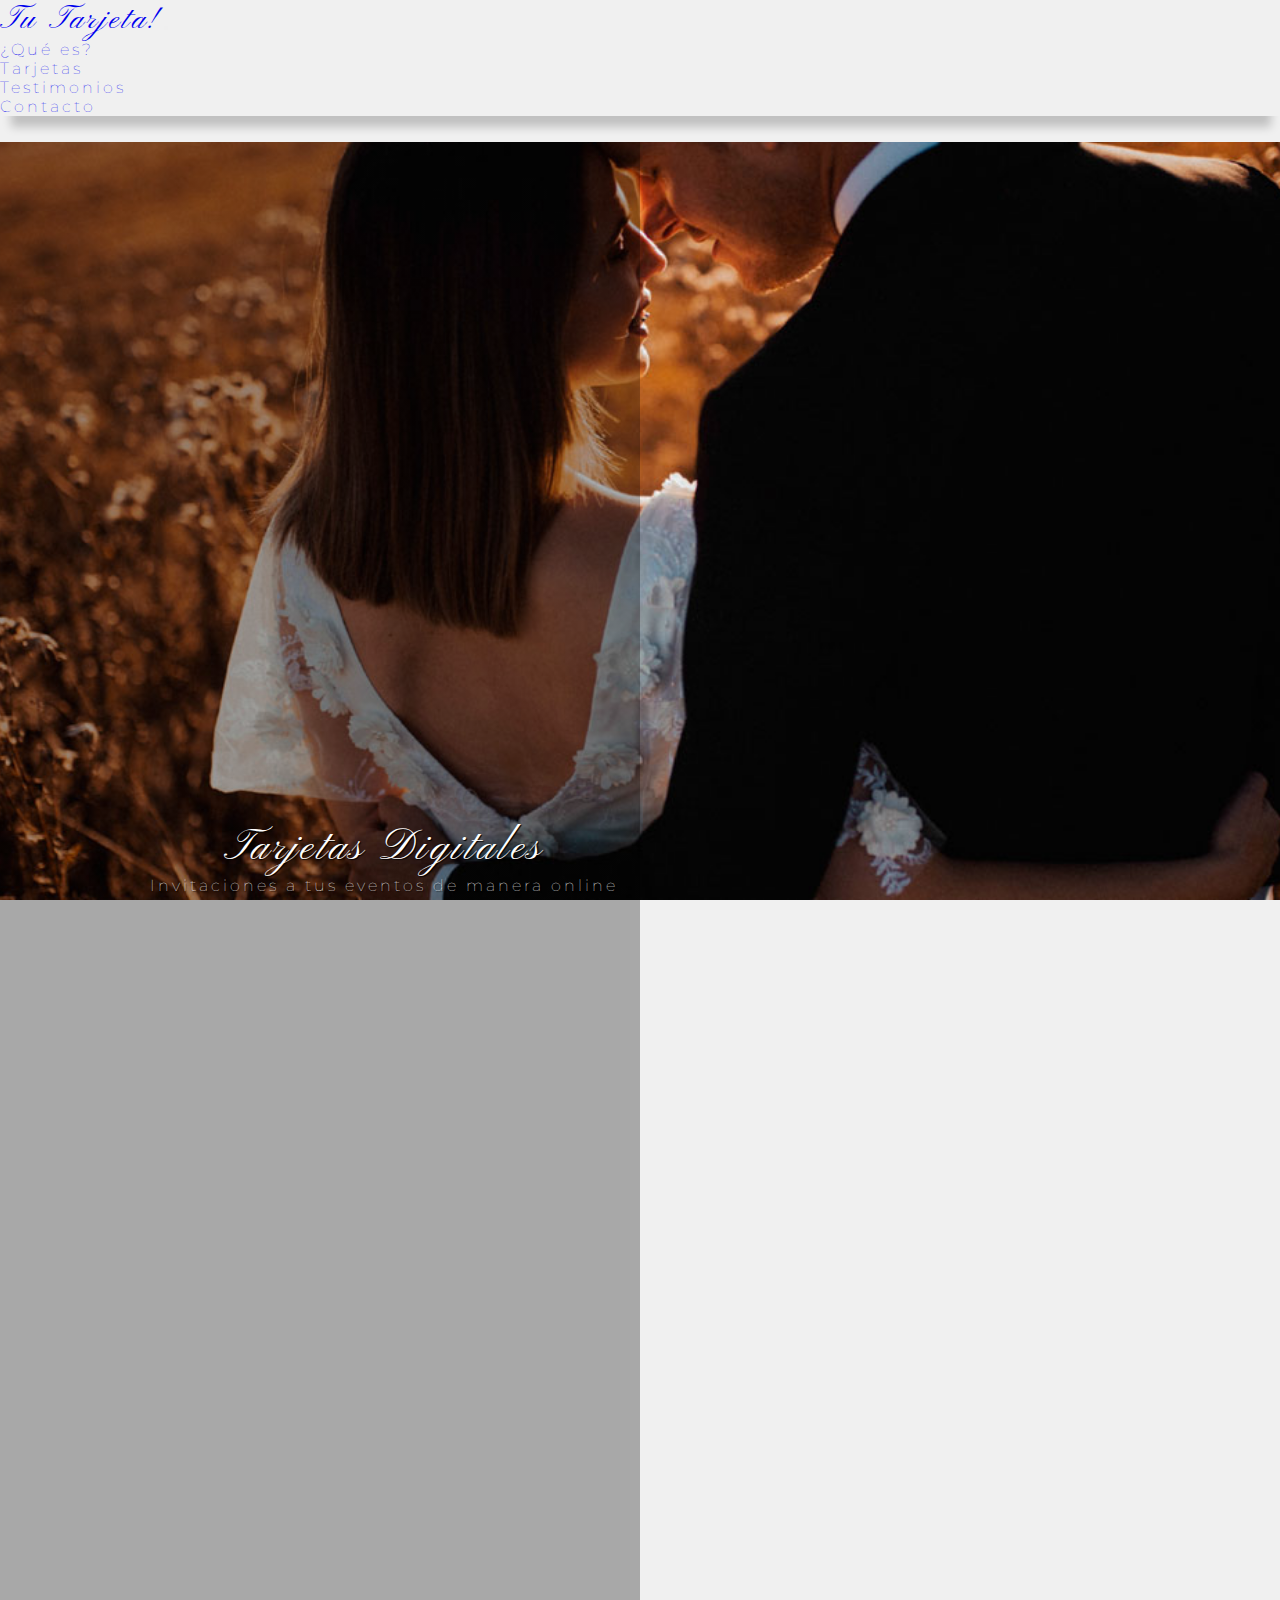
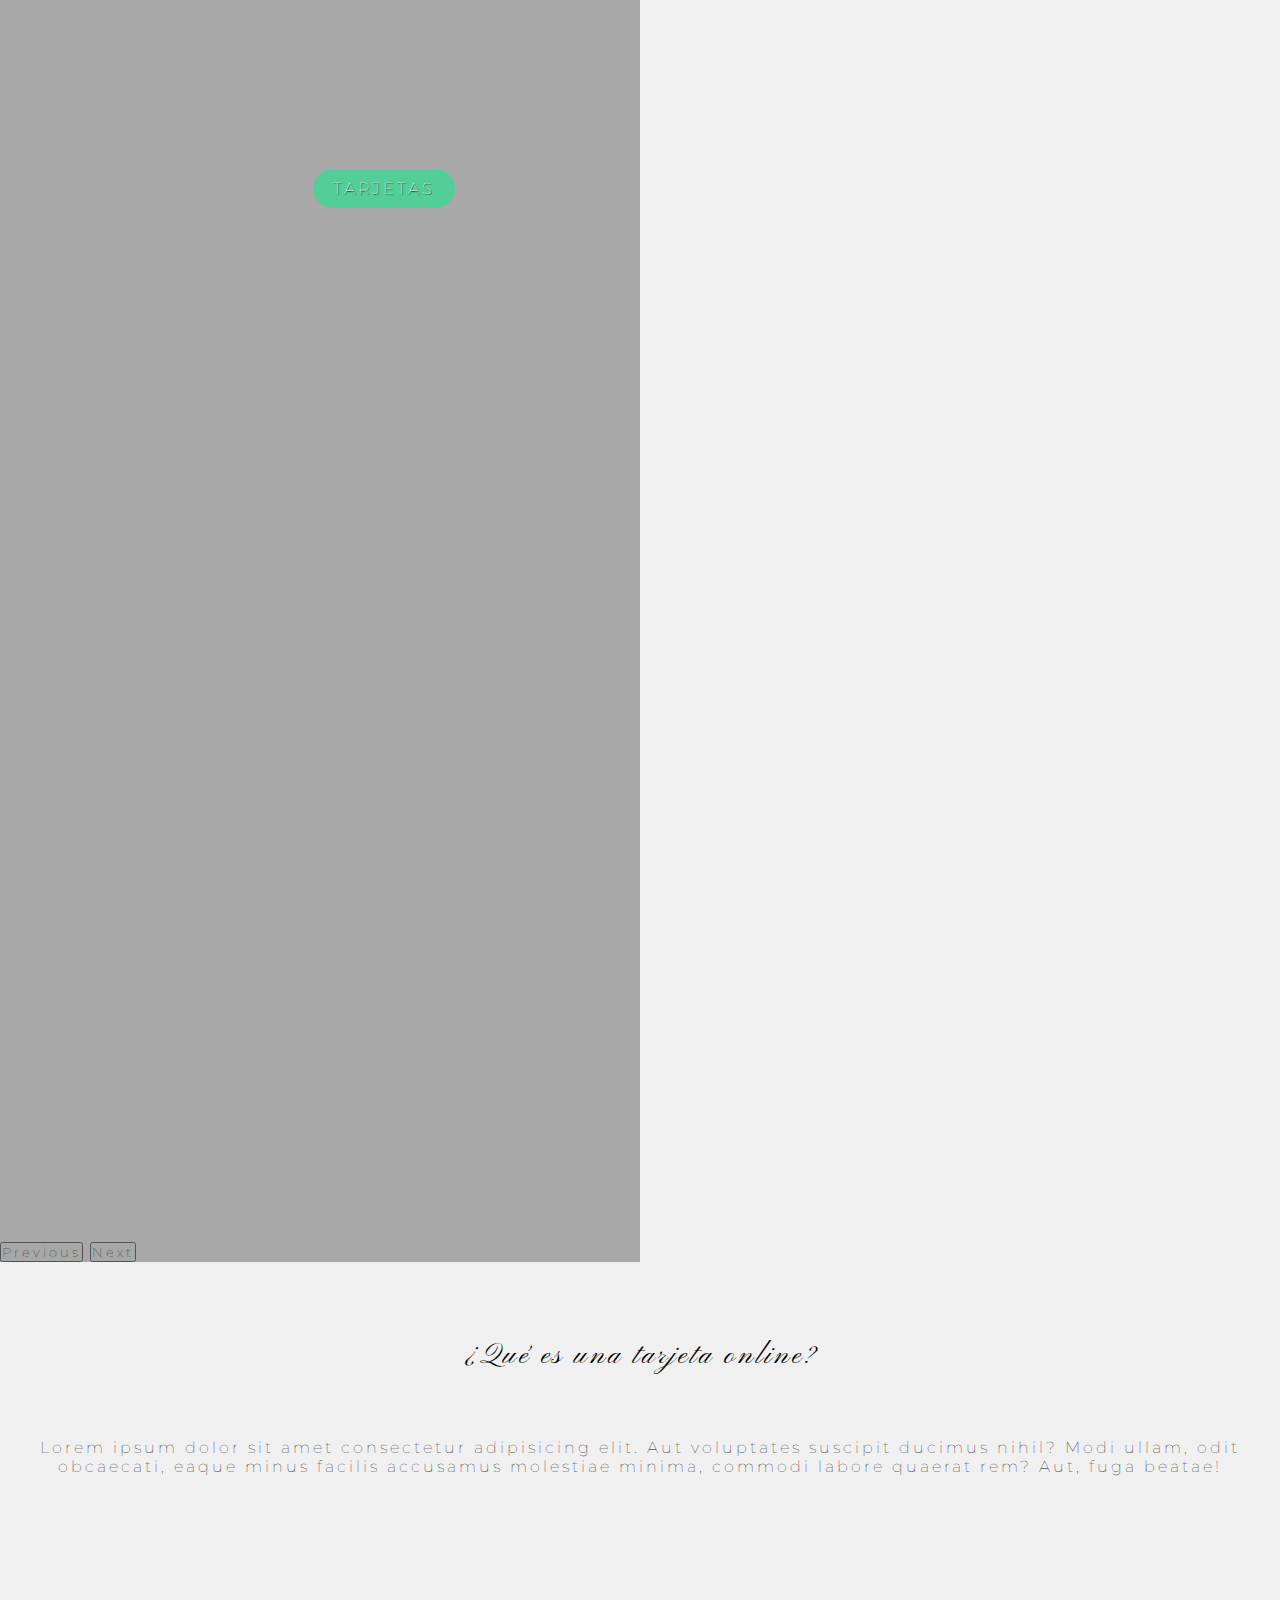
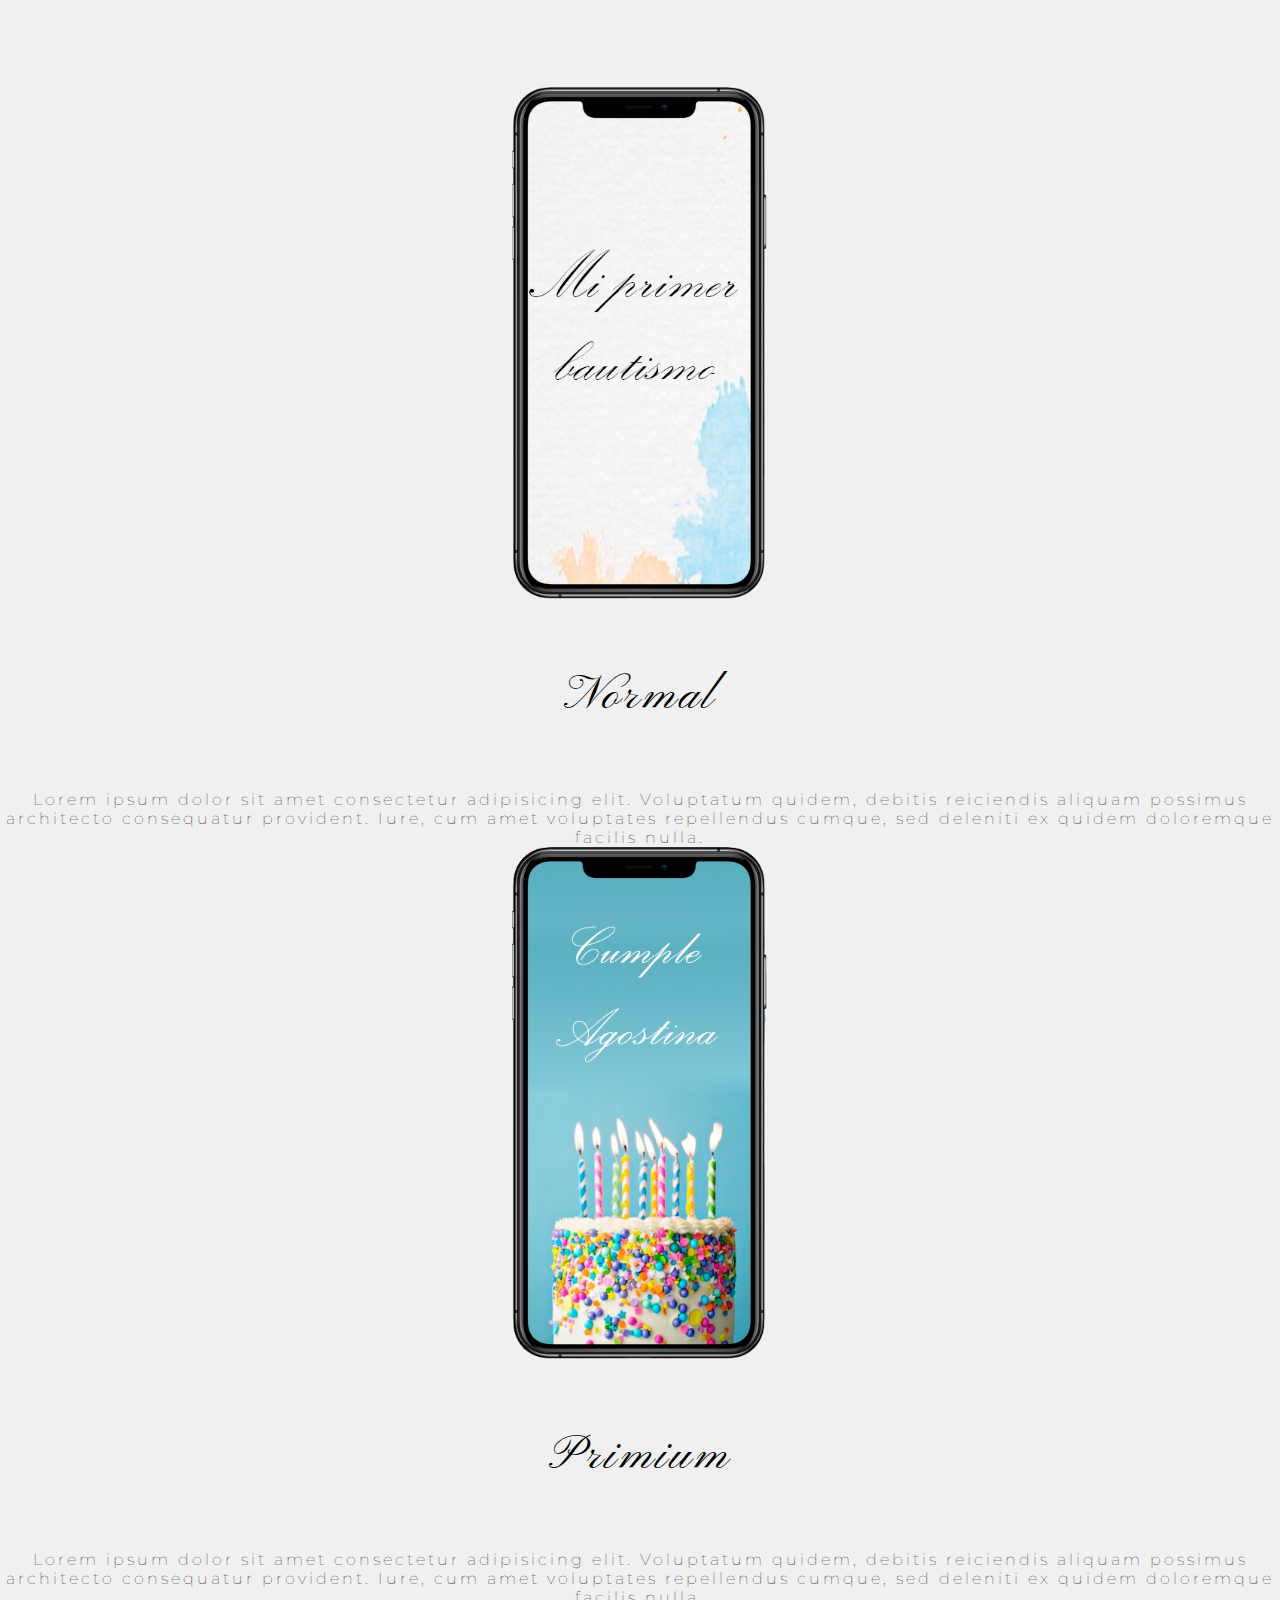
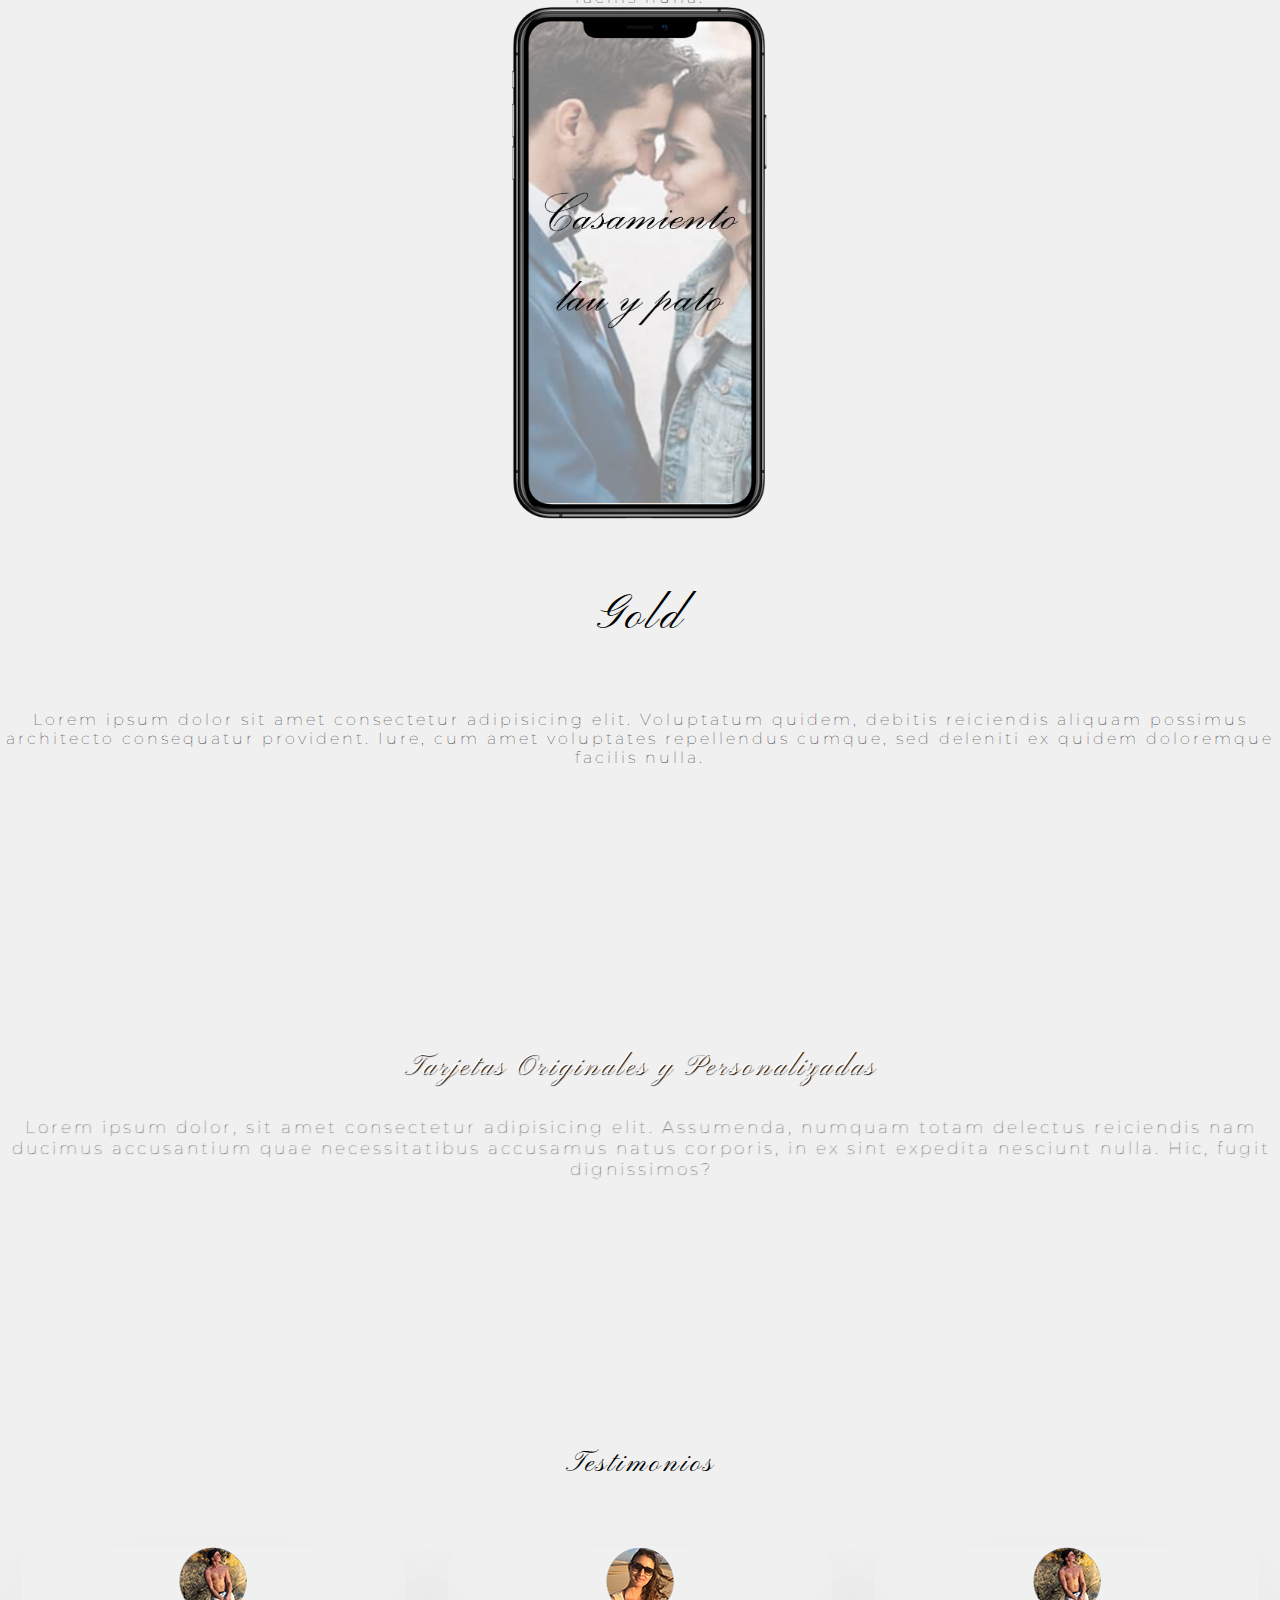
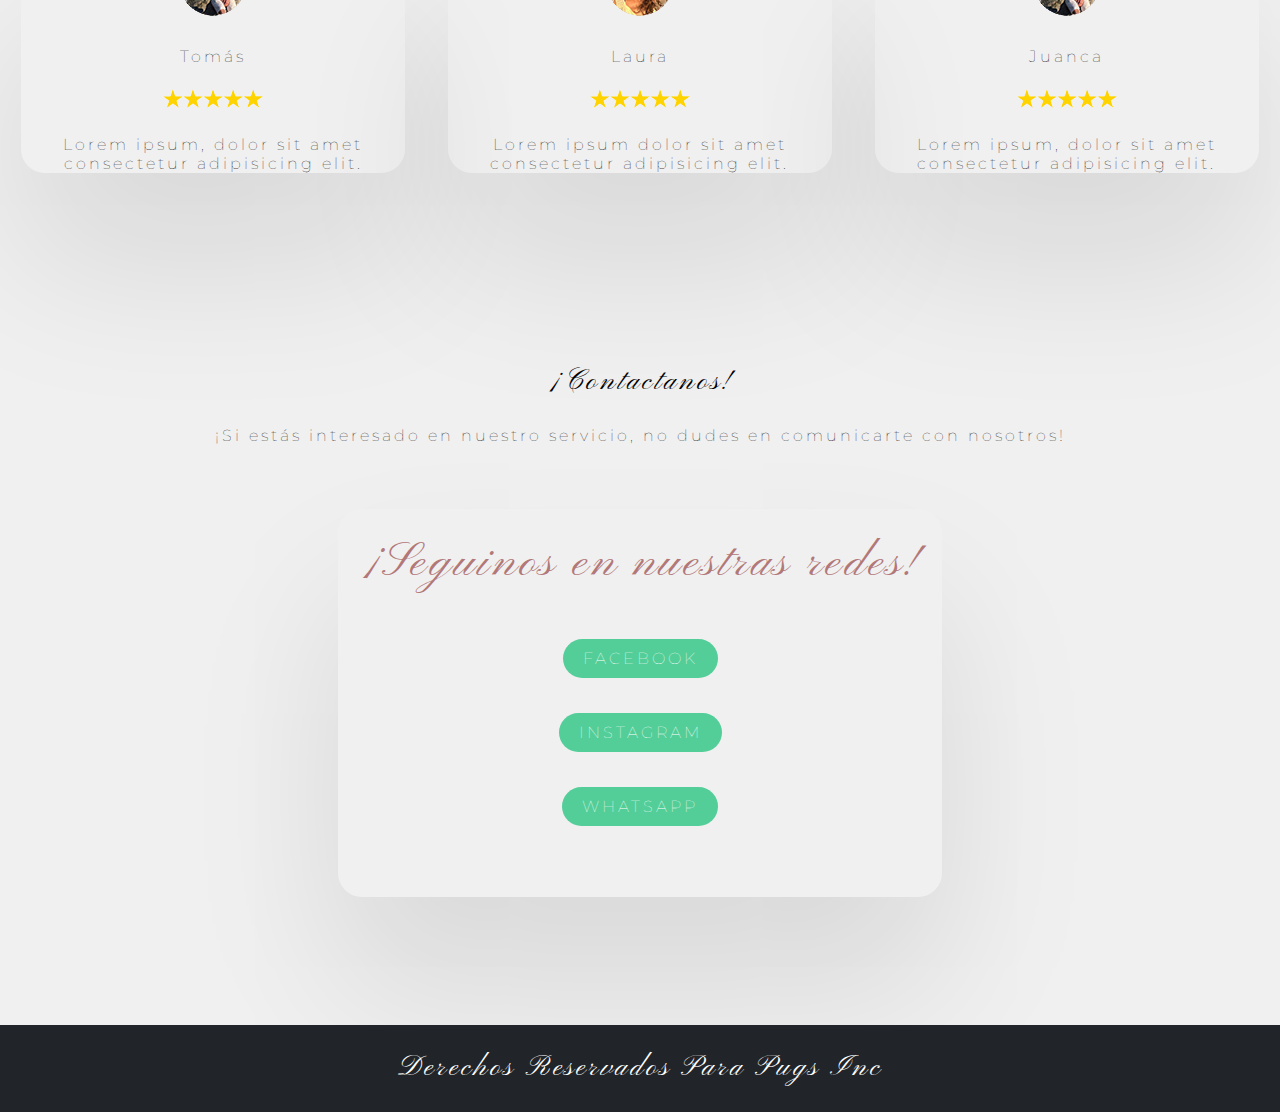
<file: index.html>
<!DOCTYPE html>
<html lang="es">
<head>
    <meta charset="UTF-8">
    <meta http-equiv="X-UA-Compatible" content="IE=edge">
    <meta name="viewport" content="width=device-width, user-scalable=no">
    <link rel="stylesheet" href="estilos5.css">
    <link rel="stylesheet" href="https://cdn.jsdelivr.net/npm/bootstrap@4.6.1/dist/css/bootstrap.min.css" integrity="sha384-zCbKRCUGaJDkqS1kPbPd7TveP5iyJE0EjAuZQTgFLD2ylzuqKfdKlfG/eSrtxUkn" crossorigin="anonymous">
    <link rel="stylesheet" href="https://use.fontawesome.com/releases/v5.8.1/css/all.css" integrity="sha384-50oBUHEmvpQ+1lW4y57PTFmhCaXp0ML5d60M1M7uH2+nqUivzIebhndOJK28anvf" crossorigin="anonymous">
    <title>Tarjetas</title>
</head>
<body>
    <div class="grid">
        <header class=" bg-dark navbar-dark fixed-top contenedor1">
            <div class="container"> 
                <nav class="navbar navbar-expand-md bg-dark navbar-dark">
                    <!-- Brand -->
                    <a class="navbar-brand" href="index.html" id="titulo">Tu Tarjeta!</a>
                  
                    <!-- Toggler/collapsibe Button -->
                    <button class="navbar-toggler" type="button" data-toggle="collapse" data-target="#collapsibleNavbar">
                      <span class="navbar-toggler-icon"></span>
                    </button>
                  
                    <!-- Navbar links -->
                    <div class="collapse navbar-collapse" id="collapsibleNavbar">
                      <ul class="navbar-nav">
                        <li class="nav-item">
                          <a class="nav-link" href="#acerca">¿Qué es?</a>
                        </li>
                        <li class="nav-item">
                          <a class="nav-link" href="#trabajos">Tarjetas</a>
                        </li>
                        <li class="nav-item">
                          <a class="nav-link" href="#testimoniales">Testimonios</a>
                        </li>
                        <li class="nav-item">
                            <a class="nav-link" href="#contacto">Contacto</a>
                          </li>
                      </ul>
                    </div>
                  </nav>
              </div>
        </header>
        <section id="portada" class="contenedor2">
            <div>
                <div id="carouselExampleControls" class="carousel slide" data-ride="carousel">
                    <div class="carousel-inner">
                        <div class="contenedorNegro">   
                            <div class="carousel-item active">
                                <div id="imagen1">
                                </div>
                            </div>
                            <div class="carousel-item">
                                <div id="imagen2">
                                </div>
                            </div>
                            <div class="carousel-item">
                                <div id="imagen3">
                                </div>
                            </div>
                        </div>
                    </div>
                   <button class="carousel-control-prev" type="button" data-target="#carouselExampleControls" data-slide="prev">
                      <span class="" aria-hidden="true"></span>
                      <span class="sr-only">Previous</span>
                    </button>
                    <button class="carousel-control-next" type="button" data-target="#carouselExampleControls" data-slide="next">
                      <span class="" aria-hidden="true"></span>
                      <span class="sr-only">Next</span>
                    </button>
                  </div>
            </div>
            <div class="contenidoTitulo ">
                <h1>Tarjetas Digitales</h1>
                <p>Invitaciones a tus eventos de manera online</p>
                <a href="#trabajos" id="botonPrincipal" class="botones">Tarjetas</a>
            </div>
            
        </section>
        <section id="acerca" class="contenedor3">
            <div class="container">
                <h2>¿Qué es una tarjeta online?</h2>
                <p>Lorem ipsum dolor sit amet consectetur adipisicing elit. Aut voluptates suscipit ducimus nihil? Modi ullam, odit obcaecati, eaque minus facilis accusamus molestiae minima, commodi labore quaerat rem? Aut, fuga beatae!</p>
            </div>
            
        </section>
        <section id="trabajosSin" class="contenedor3a contenedorObjetos">
            <div id="contenedorImagenes">
                <div>
                    <img src="img/celu1.png" alt="" class="imgContenedor">
                    <p>Lorem ipsum dolor sit, amet consectetur adipisicing elit..</p>
                </div>
                <div>
                    <img src="img/celu2.png" alt="" class="imgContenedor">
                    <p>Lorem ipsum dolor sit, amet consectetur adipisicing elit..</p>
                </div>
                <div>
                    <img src="img/celu3.png" alt="" class="imgContenedor">
                    <p>Lorem ipsum dolor sit, amet consectetur adipisicing elit..</p>
                </div>
            </div>
        </section>
        <section id="trabajos" class="contenedor4">
            <div class="container">
                <div id="demo" class="carousel slide" data-ride="carousel">
    
                    <!-- Indicators -->
                    <ul class="carousel-indicators">
                      <li data-target="#demo" data-slide-to="0" class="active"></li>
                      <li data-target="#demo" data-slide-to="1"></li>
                      <li data-target="#demo" data-slide-to="2"></li>
                    </ul>
                  
                    <!-- The slideshow -->
                    <div class="carousel-inner">
                      <div class="carousel-item active">
                        <div class="centrado">
                            <div class="contenedorImagen">
                                <a href="trabajos/ignacio/ignacio.html"><img src="img/celu1.png" alt="tarjetas"></a>
                            </div>
                            <h3>Normal</h3>
                            <p>Lorem ipsum dolor sit amet consectetur adipisicing elit. Voluptatum quidem, debitis reiciendis aliquam possimus architecto consequatur provident. Iure, cum amet voluptates repellendus cumque, sed deleniti ex quidem doloremque facilis nulla.</p>
                        </div>
                      </div>
                      <div class="carousel-item">
                        <div class="centrado">
                            <div class="contenedorImagen">
                                <a href="trabajos/ana/ana.html"><img src="img/celu3.png" alt="tarjetas"></a>
                            </div>
                            <h3>Primium</h3>
                            <p>Lorem ipsum dolor sit amet consectetur adipisicing elit. Voluptatum quidem, debitis reiciendis aliquam possimus architecto consequatur provident. Iure, cum amet voluptates repellendus cumque, sed deleniti ex quidem doloremque facilis nulla.</p>
                        </div>
                      </div>
                      <div class="carousel-item">
                        <div class="centrado">
                            <div class="contenedorImagen">
                                <a href="trabajos/abel/abel.html"><img src="img/celu2.png" alt="tarjetas"></a>
                                
                            </div>
                            <h3>Gold</h3>
                            <p>Lorem ipsum dolor sit amet consectetur adipisicing elit. Voluptatum quidem, debitis reiciendis aliquam possimus architecto consequatur provident. Iure, cum amet voluptates repellendus cumque, sed deleniti ex quidem doloremque facilis nulla.</p>
                        </div>
                      </div>
                    </div>
                  
                    <!-- Left and right controls -->
                    <a class="carousel-control-prev" href="#demo" data-slide="prev">
                        <i class="fas fa-chevron-left carousel-control-prev-icon negro"></i>
                        
                      <!-- <span class="carousel-control-prev-icon"></span> -->
                    </a>
                    <a class="carousel-control-next" href="#demo" data-slide="next">
                        <i class="fas fa-chevron-right carousel-control-prev-icon negro"></i>
                      <!-- <span class="carousel-control-next-icon "></span> -->
                    </a>
                  
                </div>
            </div>
        </section>
    
        <section id="intermedio" class="contenedor5">
            <div class="container blanco">
                <h2>Tarjetas Originales y Personalizadas</h2>
                <p>Lorem ipsum dolor, sit amet consectetur adipisicing elit. Assumenda, numquam totam delectus reiciendis nam ducimus accusantium quae necessitatibus accusamus natus corporis, in ex sint expedita nesciunt nulla. Hic, fugit dignissimos?</p>
            </div>
        </section>
        <!-- <section id="simulacion">
            <h2 style="text-align: center;">simula tu tarjeta</h2>
            <form method="POST" enctype="application/x-www-form-urlencoded">
                <div class="form-group">
                    <label for="estilo"><input type="radio" name="estilo" id="estilo1" value="1" checked> casamiento</label>
                    <br>
                    <label for="estilo"><input type="radio" name="estilo" id="estilo2" value="2"> cumpleaño</label>
                    <br>
                    <label for="estilo"><input type="radio" name="estilo" id="estilo3" value="3"> bautismo</label>
                </div>
                <div class="form-group">
                  <label for="nombre">Nombre:</label>
                  <input type="text" class="form-control" placeholder="Nombre de la pareja" name="nombre" id="nombre" required>
                </div>
                <div class="form'group">
                  <label for="texto">Tu Mensaje</label>
                  <textarea name="texto" class="form-control" id="mensaje" cols="30" rows="3" required placeholder="mensaje..."></textarea>
                </div>
                <button class="btn btn-primary" id="enviar">Enviar</button>
                <br>
                <button type="reset" class="btn btn-primary btn-danger">Borrar</button>
            </form>
        </section> -->
        <section id="testimoniales" class="contenedor6">
            <h2>Testimonios</h2>
            <div class="contenido">
                <div class="container tertimonio">
                    <img src="img/tomas.png" alt="calificaciones">
                    <h4>Tomás</h4>
                    <img src="img/estrellas.png" alt="">
                    <p>Lorem ipsum, dolor sit amet consectetur adipisicing elit.</p>
                </div>
                <div class="container tertimonio">
                    <img src="img/laura.png" alt="calificaciones">
                    <h4>Laura</h4>
                    <img src="img/estrellas.png" alt="">
                    <p>Lorem ipsum dolor sit amet consectetur adipisicing elit.</p>
                </div>
                <div class="container tertimonio" id="testimonioFinal">
                    <img src="img/tomas.png" alt="calificaciones">
                    <h4>Juanca</h4>
                    <img src="img/estrellas.png" alt="">
                    <p>Lorem ipsum, dolor sit amet consectetur adipisicing elit.</p>
                </div>
            </div>
            
        </section>
        <section id="contacto" class="contenedor">
            <div class="container">
                <h2>¡Contactanos!</h2>
                <p>¡Si estás interesado en nuestro servicio, no dudes en comunicarte con nosotros!</p>
            </div>
            <div class="contactos">
                <div class="izquierda">
                    <h3>¡Seguinos en nuestras redes!</h3>
                    <div class="face">
                        <a href="" class="botones">Facebook</a>
                    </div>
                    <div class="instagram">
                        <a href="" class="botones">Instagram</a>
                    </div>
                    <div class="whats">
                        <a href="" class="botones">Whatsapp</a>
                    </div>
                </div>
        </section>
        <footer class="contenedor8 fondoNegro">
            <h4 class="blanco">Derechos Reservados Para Pugs Inc</h4>
        </footer>
    </div>
    

    




    <script src="https://cdn.jsdelivr.net/npm/jquery@3.5.1/dist/jquery.slim.min.js" integrity="sha384-DfXdz2htPH0lsSSs5nCTpuj/zy4C+OGpamoFVy38MVBnE+IbbVYUew+OrCXaRkfj" crossorigin="anonymous"></script>
    <script src="https://cdn.jsdelivr.net/npm/bootstrap@4.6.1/dist/js/bootstrap.bundle.min.js" integrity="sha384-fQybjgWLrvvRgtW6bFlB7jaZrFsaBXjsOMm/tB9LTS58ONXgqbR9W8oWht/amnpF" crossorigin="anonymous"></script>
    <script src="script.js"></script>
</body>
</html>
</file>
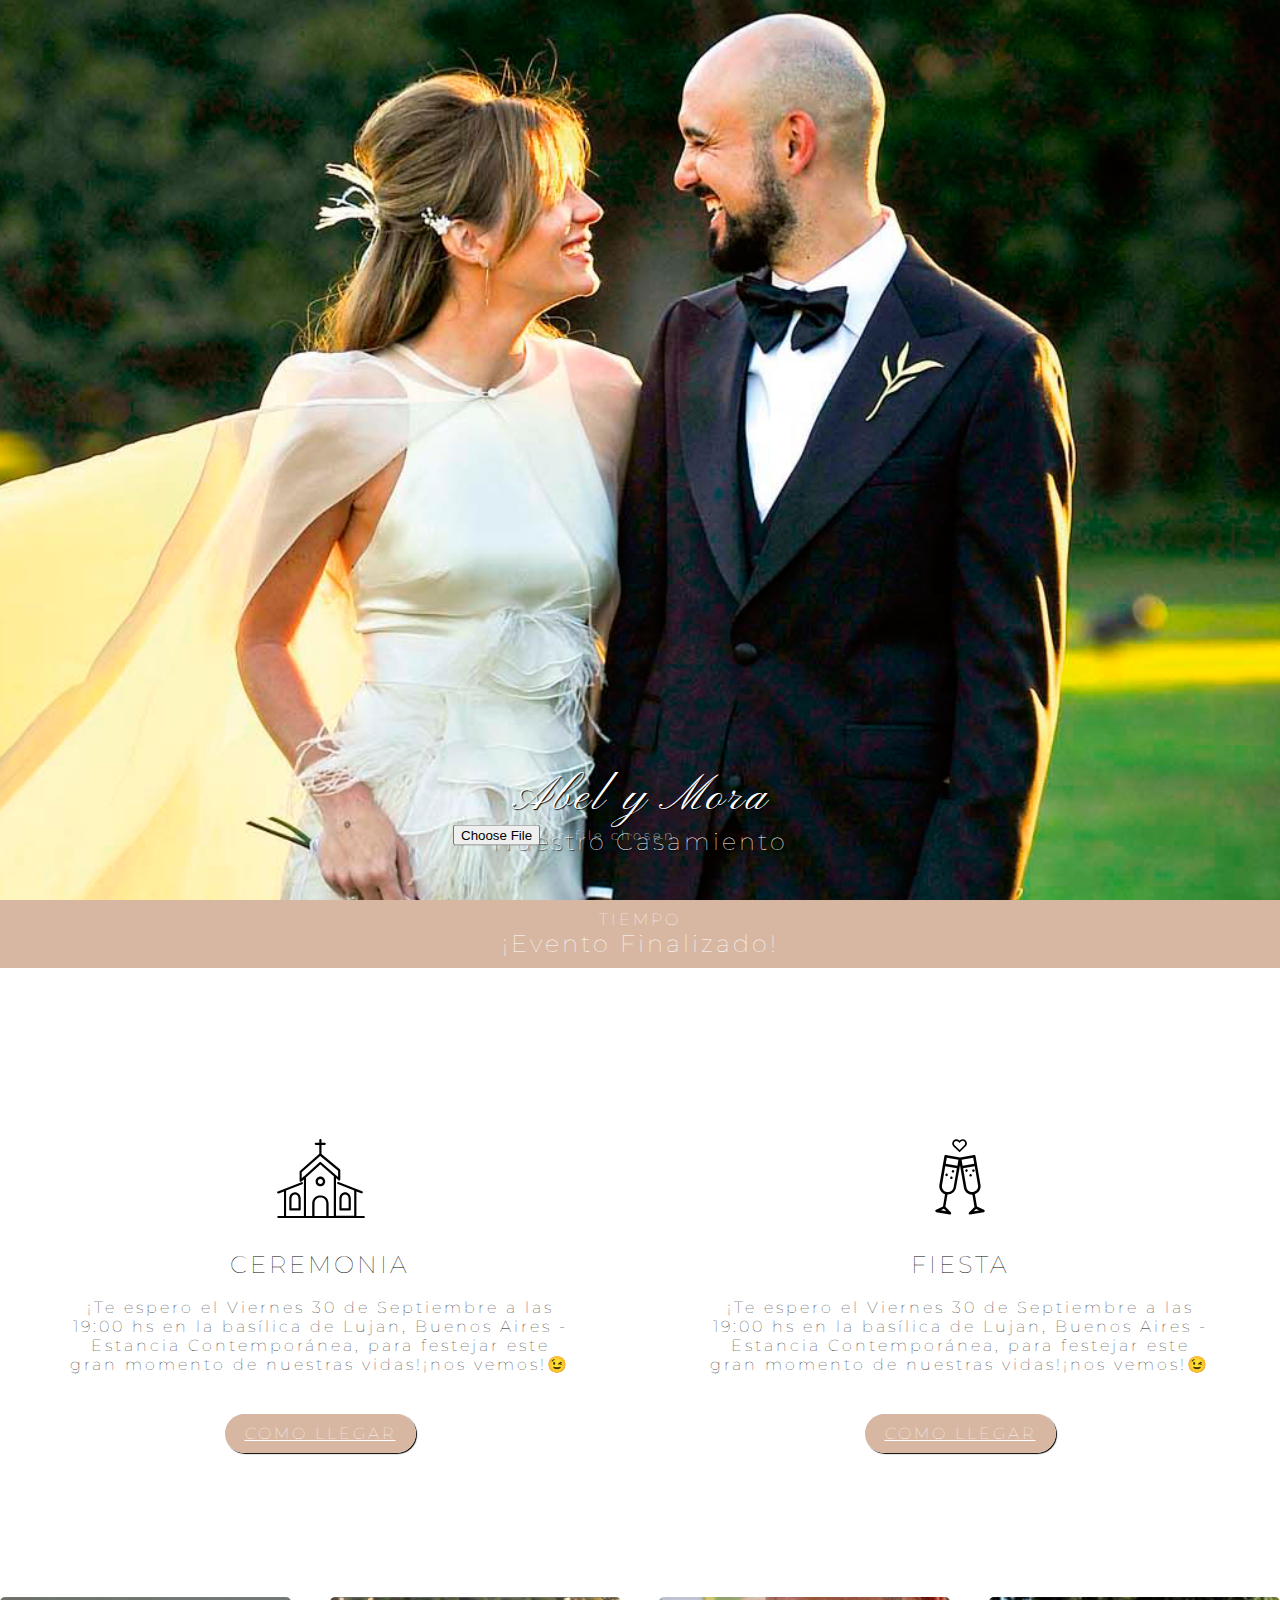
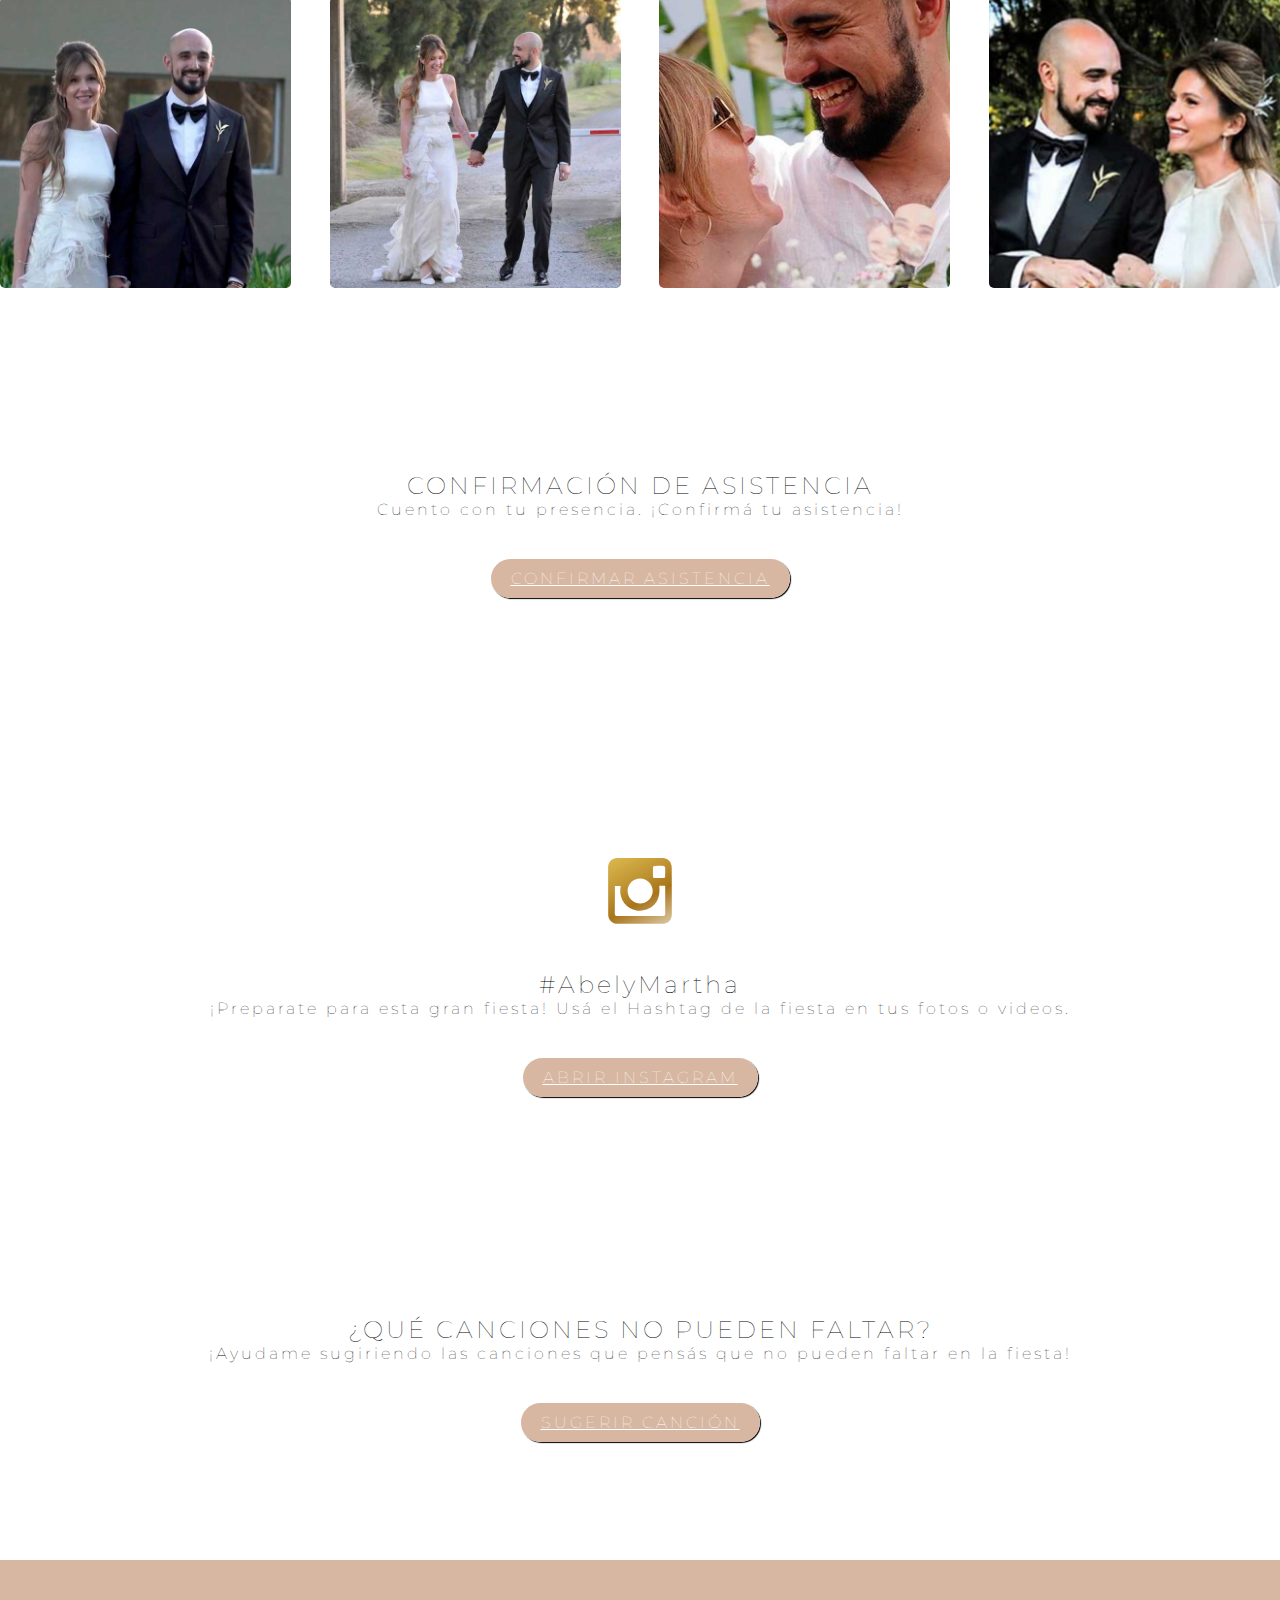
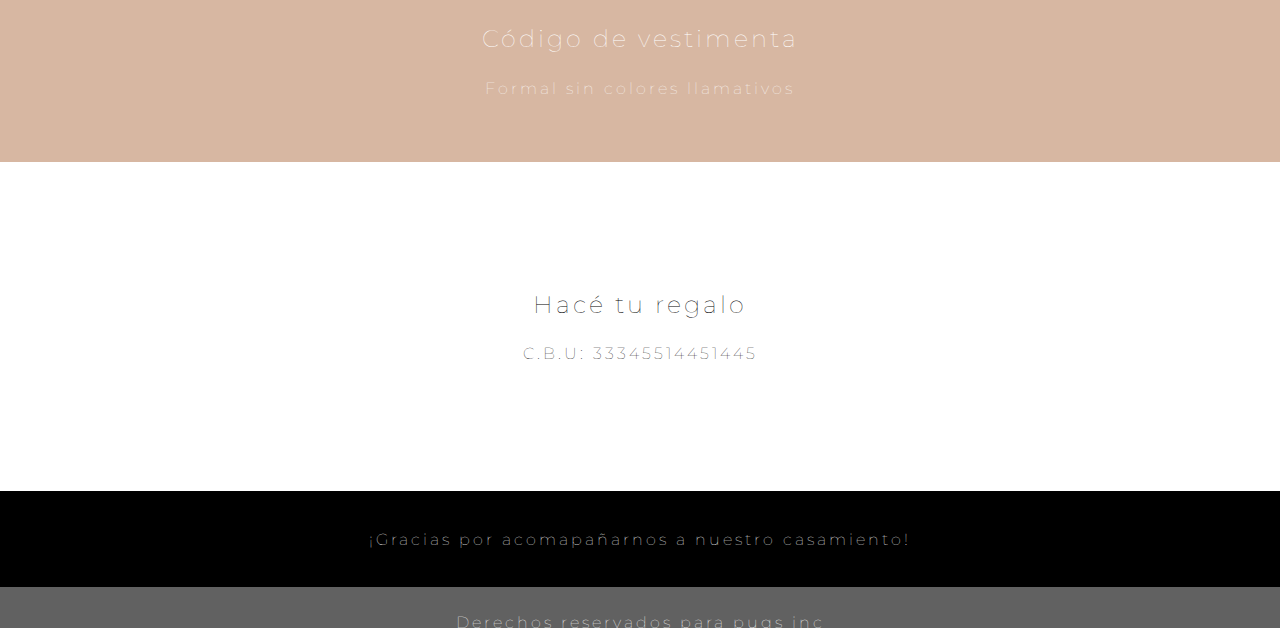
<file: trabajos/abel/abel.html>
<!DOCTYPE html>
<html lang="es">
<head>
    <meta charset="UTF-8">
    <meta http-equiv="X-UA-Compatible" content="IE=edge">
    <meta name="viewport" content="width=device-width, user-scalable=no">
    <link rel="stylesheet" href="estilos6.css">
    <link rel="stylesheet" href="https://cdn.jsdelivr.net/npm/bootstrap@4.6.1/dist/css/bootstrap.min.css" integrity="sha384-zCbKRCUGaJDkqS1kPbPd7TveP5iyJE0EjAuZQTgFLD2ylzuqKfdKlfG/eSrtxUkn" crossorigin="anonymous">
    <link rel="stylesheet" href="https://use.fontawesome.com/releases/v5.8.1/css/all.css" integrity="sha384-50oBUHEmvpQ+1lW4y57PTFmhCaXp0ML5d60M1M7uH2+nqUivzIebhndOJK28anvf" crossorigin="anonymous">
    <title>Invitación</title>
</head>
<body>
    <div class="grid">
        <!-- TITULAR -->
        <header>
            <div>
                <h1>Abel y Mora</h1>
                <h2>Nuestro Casamiento</h2>
                <div>
                    <input type="file" accept="image/*" name="image" id="cargarImagen" onchange="loadFile(event)">
                </div>
                <i class="fas fa-chevron-down"></i>
            </div>
        </header>
        <!-- COLOCAR TIEMPO CON CUENTA REGRESIVA -->
        <section id="tiempo">
            <h3>TIEMPO</h3>
            <p id="demo"></p>
        </section>
        
        <!-- COLOCAR LUGAR Y MENSAJE DE DONDE VA A SER LA FIESTA y CEREMONIA -->
        <section id="lugar">
            <!-- COLOCAR DONDE VA A SER LA CEREMONIA -->
            <div id="ceremonia" class="container">
                <img src="imagenes/ceremonia.svg" alt="ceremonia" width="150px">
                <h2>CEREMONIA</h2>
                <br>
                <p id="mensaje">¡Te espero el Viernes 30 de Septiembre a las 19:00 hs en la basílica de Lujan, Buenos Aires - Estancia Contemporánea, para festejar este gran momento de nuestras vidas!¡nos vemos!😉</p>
                <a href="https://www.google.com.ar/maps/place/Basilica+de+Luj%C3%A1n+-+Luj%C3%A1n./@-34.5641587,-59.1258822,17z/data=!3m1!4b1!4m5!3m4!1s0x95bc7deea7385433:0xcfc11574d47db937!8m2!3d-34.5641632!4d-59.1213975" target="blanck" class="botones">Como llegar</a>
            </div>
            <!-- COLOCAR DONDE VA A SER LA FIESTA -->
            <div id="fiesta" class="container">
                <img src="imagenes/fiesta.svg" alt="fiesta" width="150px">
                <h2>FIESTA</h2>
                <br>
                <p id="mensaje">¡Te espero el Viernes 30 de Septiembre a las 19:00 hs en la basílica de Lujan, Buenos Aires - Estancia Contemporánea, para festejar este gran momento de nuestras vidas!¡nos vemos!😉</p>
                <a href="https://www.google.com.ar/maps/place/Basilica+de+Luj%C3%A1n+-+Luj%C3%A1n./@-34.5641587,-59.1258822,17z/data=!3m1!4b1!4m5!3m4!1s0x95bc7deea7385433:0xcfc11574d47db937!8m2!3d-34.5641632!4d-59.1213975" target="blanck" class="botones">Como llegar</a>
            </div>
        </section>

        <!-- COLOCAR FOTOS PARA LA GALERIA -->
        <section id="galeria">
            <div class="grid2 medio container">
                <div class="foto foto1">
                    <img src="imagenes/1.jpg" alt="">
                </div>
                <div class="foto foto2">
                    <img src="imagenes/2.jpg" alt="">
                </div>
                <div class="foto foto3">
                    <img src="imagenes/3.jpg" alt="">
                </div>
                <div class="foto foto4">
                    <img src="imagenes/4.jpg" alt="">
                </div>
            </div>
        </section>

        <!---->
        <!-- COLOCAR DOCUMENTO GOOGLE DOCS PARA LA CONFIRMACION DE LA ASISTENCIA -->
        <section id="confirmacion">
            <h2>CONFIRMACIÓN DE ASISTENCIA</h2>
            <p>Cuento con tu presencia. ¡Confirmá tu asistencia!</p>
            <a href="https://docs.google.com/forms/d/e/1FAIpQLSe6i-4KBOYkb5Ts8L5K_qFSKki-FSgBNroG1GkjNHv79W_DHg/viewform?usp=sf_link" class="botones" target="blanck">Confirmar Asistencia</a>
        </section>
        <!-- COLOCAR CUENTA DE INSTAGRAM MEDIANTE # PARA QUE PUEDAN SUBIR LAS FOTOS Y EL LINK PARA VERLAS -->
        <section id="instagram">
            <div>
                <img src="imagenes/instagram.svg" alt="" width="150px">
                <h2>#AbelyMartha</h2>
                <p>¡Preparate para esta gran fiesta! Usá el Hashtag de la fiesta en tus fotos o videos.</p>
                <a href="" class="botones">Abrir Instagram</a>
            </div>
        </section>
        <!-- COLOCAR GOOGLE DOCS PARA QUE DIGAN QUE CANCIONES TIENE QUE TENER LA FIESTA -->
        <section id="canciones">
            <h2>¿QUÉ CANCIONES NO PUEDEN FALTAR?</h2>
            <p>¡Ayudame sugiriendo las canciones que pensás que no pueden faltar en la fiesta!</p>
            <a href="https://docs.google.com/forms/d/e/1FAIpQLSeHaI416Ls3-BgIIYPBi3ptbwU6SpUD0I3SL7O5uUg53Vsw2Q/viewform?usp=sf_link" class="botones"target="blanck">Sugerir Canción</a>
        </section>
        <!-- COLOCAR EL CODIGO DE VESTIMENTA -->
        <section id="codigo">
            <h2>Código de vestimenta</h2>
            <i class="fas fa-user-tie"></i>
            <p>Formal sin colores llamativos</p>
        </section>
        <!-- COLOCAR EL CBU PARA LOS REGALOS -->
        <section id="regalo">
            <h2>Hacé tu regalo</h2>
            <i class="fas fa-gift"></i>
            <p>C.B.U: 33345514451445</p>
        </section>
        <!-- COLOCAR AGRADECIMIENTOS -->
        <section id="gracias">
            <h4>¡Gracias por acomapañarnos a nuestro casamiento!</h4>
        </section>
        <section id="modificar">
            <!-- <input type="file" accept="image/*" name="image" id="cargarImagen" onchange="loadFile(event)"> -->
        </section>
        <footer>
            Derechos reservados para pugs inc
        </footer>
    </div>












    <script>
        // Set the date we're counting down to
        var countDownDate = new Date("Sep 30, 2022 12:13:25").getTime();
        
        // Update the count down every 1 second
        var x = setInterval(function() {
        
          // Get today's date and time
          var now = new Date().getTime();
        
          // Find the distance between now and the count down date
          var distance = countDownDate - now;
        
          // Time calculations for days, hours, minutes and seconds
          var days = Math.floor(distance / (1000 * 60 * 60 * 24));
          var hours = Math.floor((distance % (1000 * 60 * 60 * 24)) / (1000 * 60 * 60));
          var minutes = Math.floor((distance % (1000 * 60 * 60)) / (1000 * 60));
          var seconds = Math.floor((distance % (1000 * 60)) / 1000);
        
          // Display the result in the element with id="demo"
          document.getElementById("demo").innerHTML = days + "d " + hours + "h "
          + minutes + "m " + seconds + "s ";
        
          // If the count down is finished, write some text
          if (distance < 0) {
            clearInterval(x);
            document.getElementById("demo").innerHTML = "¡Evento Finalizado!";
          }
        }, 1000);
        </script>
    <script src="https://cdn.jsdelivr.net/npm/jquery@3.5.1/dist/jquery.slim.min.js" integrity="sha384-DfXdz2htPH0lsSSs5nCTpuj/zy4C+OGpamoFVy38MVBnE+IbbVYUew+OrCXaRkfj" crossorigin="anonymous"></script>
    <script src="https://cdn.jsdelivr.net/npm/bootstrap@4.6.1/dist/js/bootstrap.bundle.min.js" integrity="sha384-fQybjgWLrvvRgtW6bFlB7jaZrFsaBXjsOMm/tB9LTS58ONXgqbR9W8oWht/amnpF" crossorigin="anonymous"></script>
    <script src="script.js"></script>
</body>
</html>
</file>
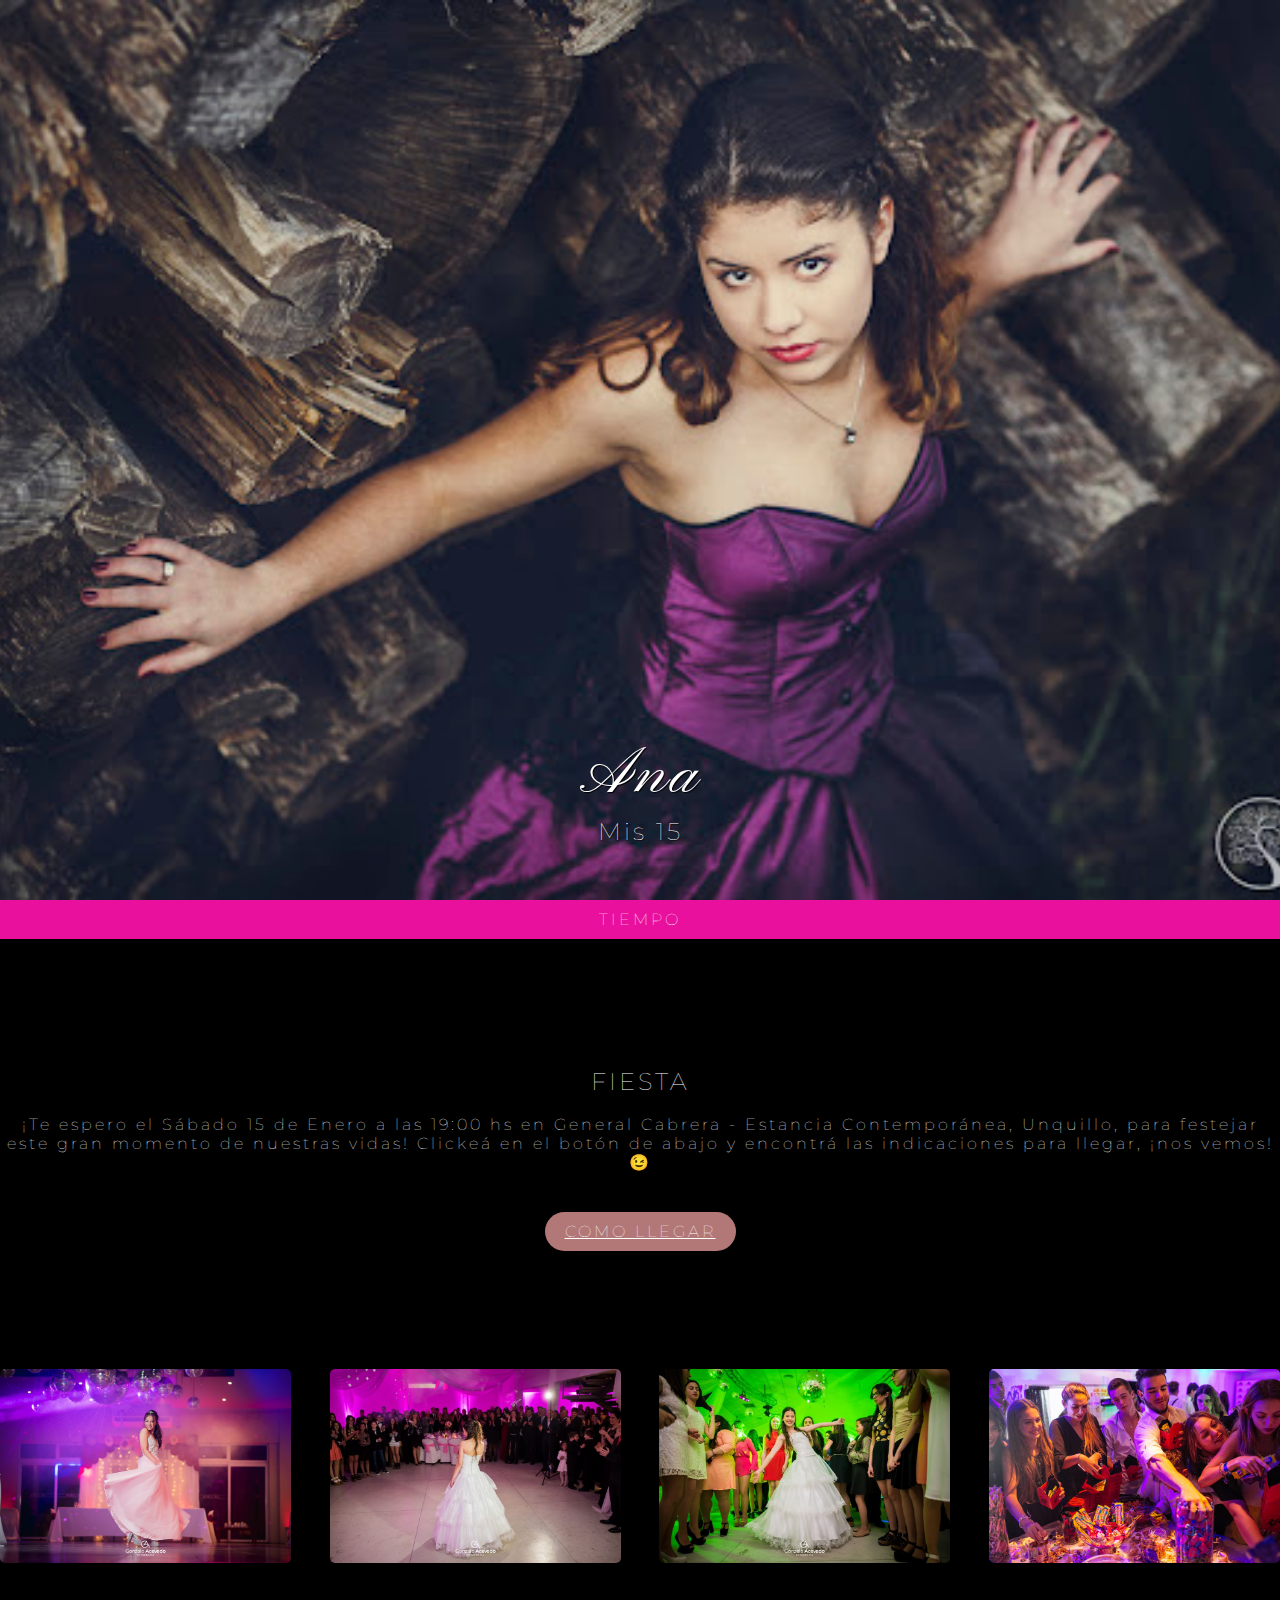
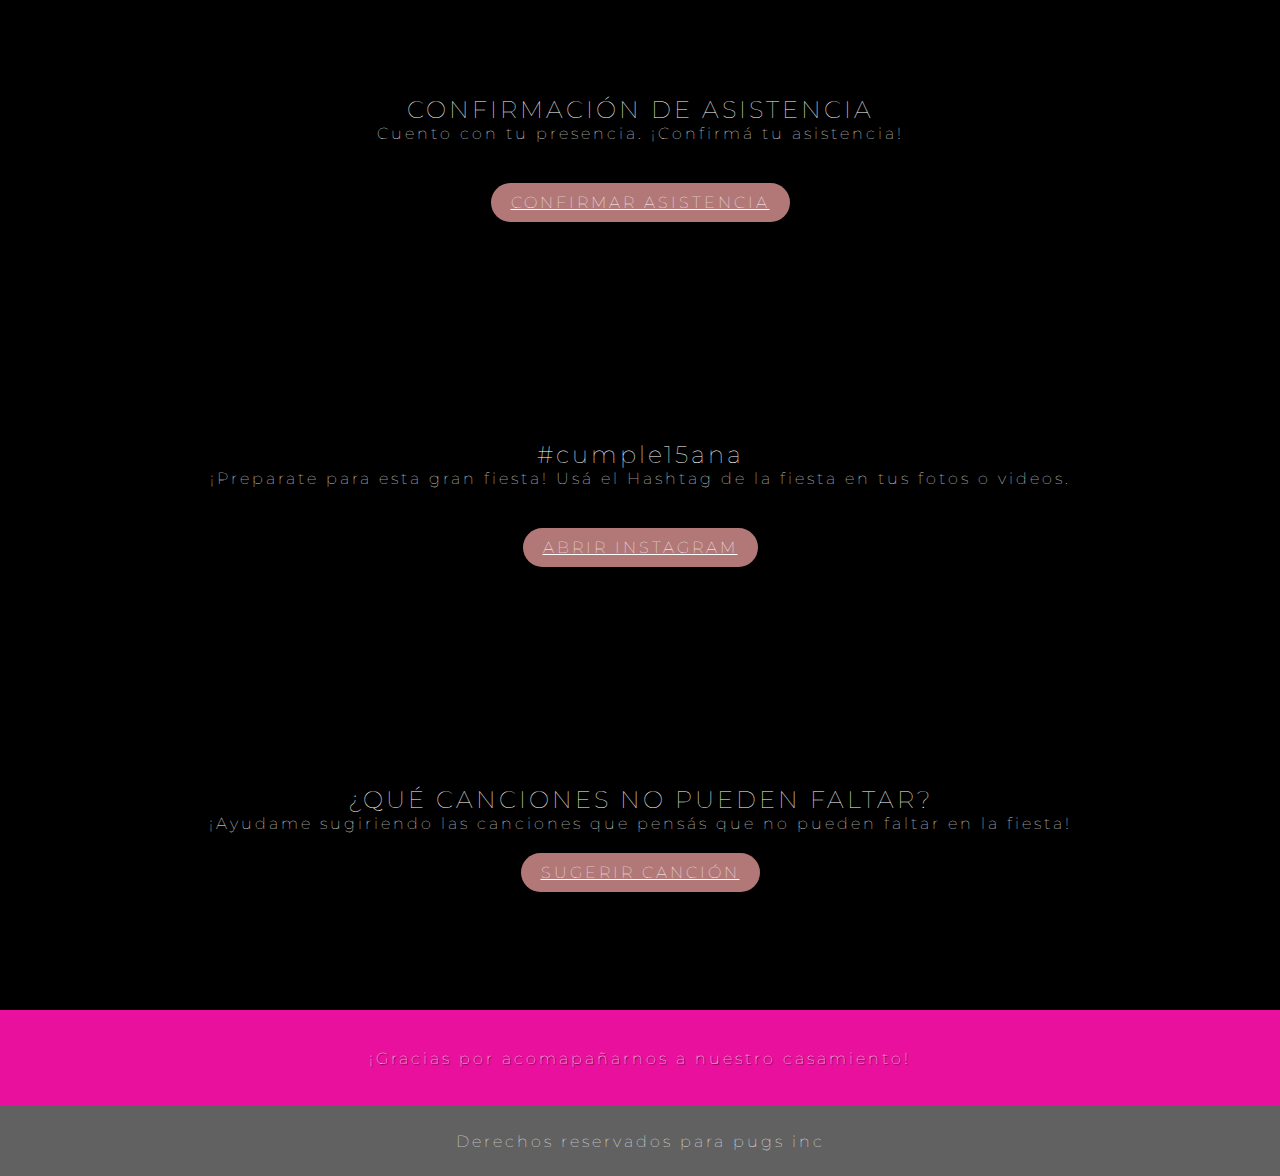
<file: trabajos/ana/ana.html>
<!DOCTYPE html>
<html lang="es">
<head>
    <meta charset="UTF-8">
    <meta http-equiv="X-UA-Compatible" content="IE=edge">
    <meta name="viewport" content="width=device-width, user-scalable=no">
    <link rel="stylesheet" href="estilos6.css">
    <link rel="stylesheet" href="https://cdn.jsdelivr.net/npm/bootstrap@4.6.1/dist/css/bootstrap.min.css" integrity="sha384-zCbKRCUGaJDkqS1kPbPd7TveP5iyJE0EjAuZQTgFLD2ylzuqKfdKlfG/eSrtxUkn" crossorigin="anonymous">
    <link rel="stylesheet" href="https://use.fontawesome.com/releases/v5.8.1/css/all.css" integrity="sha384-50oBUHEmvpQ+1lW4y57PTFmhCaXp0ML5d60M1M7uH2+nqUivzIebhndOJK28anvf" crossorigin="anonymous">
    <title>Invitación</title>
</head>
<body class="fondoNegro">
    <div class="grid">
        <header>
            <div>
                <h1>Ana</h1>
                <h2>Mis 15</h2>
                <i class="fas fa-chevron-down"></i>
            </div>
            
        </header>
        <section id="tiempo">
            <h3>TIEMPO</h3>
            <p id="demo"></p>
        </section>
        <section id="fiesta" class="container">
            <!-- <img src="imagenes/iconofiesta.png" alt="fiesta" width="150px"> -->
            <i class="fas fa-glass-cheers"></i>
            <h2>FIESTA</h2>
            <br>
            <p>¡Te espero el Sábado 15 de Enero a las 19:00 hs en General Cabrera - Estancia Contemporánea, Unquillo, para festejar este gran momento de nuestras vidas! Clickeá en el botón de abajo y encontrá las indicaciones para llegar, ¡nos vemos!😉</p>
            <a href="https://www.google.com.ar/maps/place/Gral.+Cabrera,+C%C3%B3rdoba/@-32.8080875,-63.8864226,14z/data=!3m1!4b1!4m5!3m4!1s0x95cdc38558a81b7f:0x6fec17486bb50aee!8m2!3d-32.8109998!4d-63.8707607" target="blanck" class="botones">Como llegar</a>
        </section>
        <section id="galeria">
            <div class="grid2 medio container">
                <div class="foto foto1">
                    <img src="imagenes/1.jpg" alt="">
                </div>
                <div class="foto foto2">
                    <img src="imagenes/2.jpg" alt="">
                </div>
                <div class="foto foto3">
                    <img src="imagenes/3.jpg" alt="">
                </div>
                <div class="foto foto4">
                    <img src="imagenes/4.jpg" alt="">
                </div>
            </div>
        </section>
        <section id="confirmacion">
            <h2>CONFIRMACIÓN DE ASISTENCIA</h2>
            <p>Cuento con tu presencia. ¡Confirmá tu asistencia!</p>
            <a href="https://docs.google.com/forms/d/e/1FAIpQLSc0m-lnDDqickeBAXECVBALCFNk5qaYNl2hENX8xNLYuotpCQ/viewform?embedded=true" class="botones" target="blanck">Confirmar Asistencia</a>
        </section>
        <section id="instagram">
            <div>
                <i class="fab fa-instagram"></i>
                <h2>#cumple15ana</h2>
                <p>¡Preparate para esta gran fiesta! Usá el Hashtag de la fiesta en tus fotos o videos.</p>
                <a href="" class="botones">Abrir Instagram</a>
            </div>
        </section>
        <section id="canciones">
            <h2>¿QUÉ CANCIONES NO PUEDEN FALTAR?</h2>
            <p>¡Ayudame sugiriendo las canciones que pensás que no pueden faltar en la fiesta!</p>
            <a href="https://docs.google.com/forms/d/e/1FAIpQLSedxQ_jyhz7dnG8cIvIWwThKH4c6IIbafaLLwngyLwAV2k02w/viewform?embedded=true" class="botones"target="blanck">Sugerir Canción</a>
        </section>
        <section id="gracias">
            <h4>¡Gracias por acomapañarnos a nuestro casamiento!</h4>
        </section>
        <footer>
            Derechos reservados para pugs inc
        </footer>
    </div>












    <script>
        // Set the date we're counting down to
        var countDownDate = new Date("Jan 15, 2022 12:13:25").getTime();
        
        // Update the count down every 1 second
        var x = setInterval(function() {
        
          // Get today's date and time
          var now = new Date().getTime();
        
          // Find the distance between now and the count down date
          var distance = countDownDate - now;
        
          // Time calculations for days, hours, minutes and seconds
          var days = Math.floor(distance / (1000 * 60 * 60 * 24));
          var hours = Math.floor((distance % (1000 * 60 * 60 * 24)) / (1000 * 60 * 60));
          var minutes = Math.floor((distance % (1000 * 60 * 60)) / (1000 * 60));
          var seconds = Math.floor((distance % (1000 * 60)) / 1000);
        
          // Display the result in the element with id="demo"
          document.getElementById("demo").innerHTML = days + "d " + hours + "h "
          + minutes + "m " + seconds + "s ";
        
          // If the count down is finished, write some text
          if (distance < 0) {
            clearInterval(x);
            document.getElementById("demo").innerHTML = "¡Evento Finalizado!";
          }
        }, 1000);
        </script>
    <script src="https://cdn.jsdelivr.net/npm/jquery@3.5.1/dist/jquery.slim.min.js" integrity="sha384-DfXdz2htPH0lsSSs5nCTpuj/zy4C+OGpamoFVy38MVBnE+IbbVYUew+OrCXaRkfj" crossorigin="anonymous"></script>
    <script src="https://cdn.jsdelivr.net/npm/bootstrap@4.6.1/dist/js/bootstrap.bundle.min.js" integrity="sha384-fQybjgWLrvvRgtW6bFlB7jaZrFsaBXjsOMm/tB9LTS58ONXgqbR9W8oWht/amnpF" crossorigin="anonymous"></script>
</body>
</html>
</file>
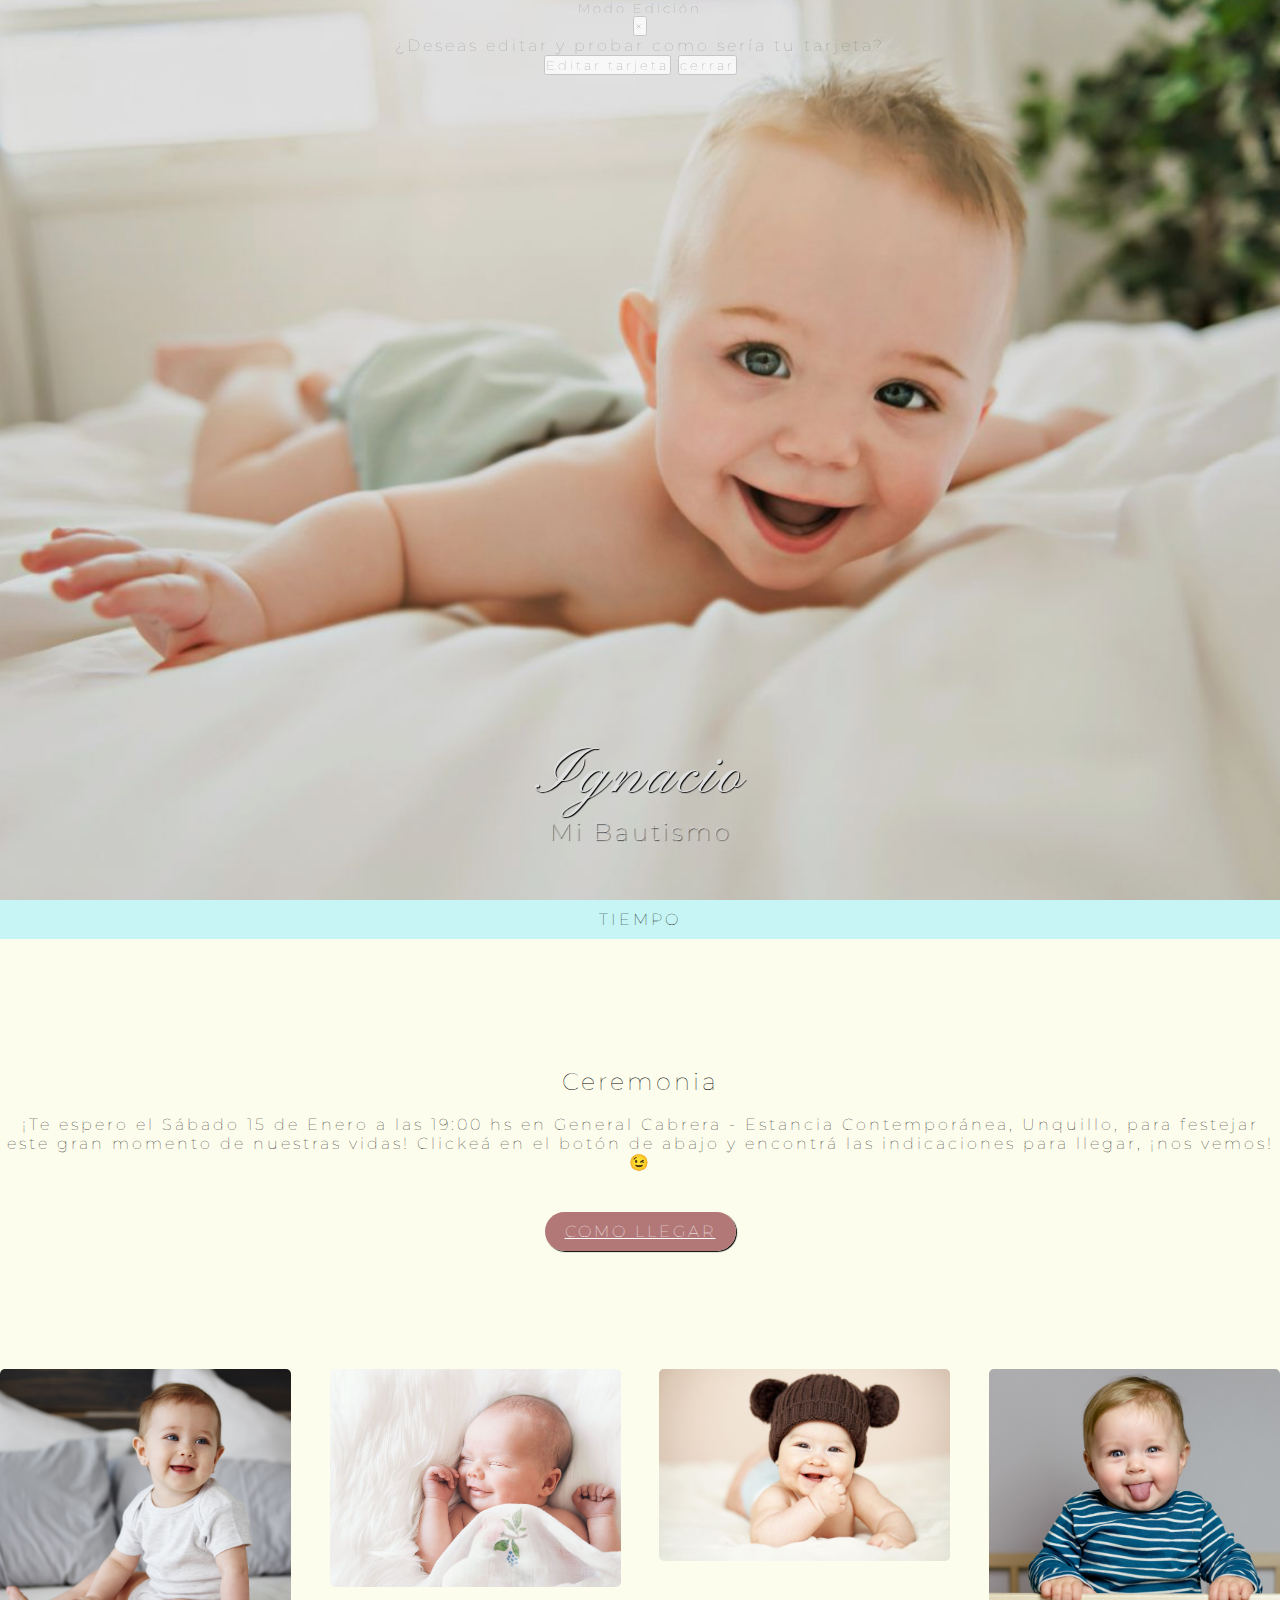
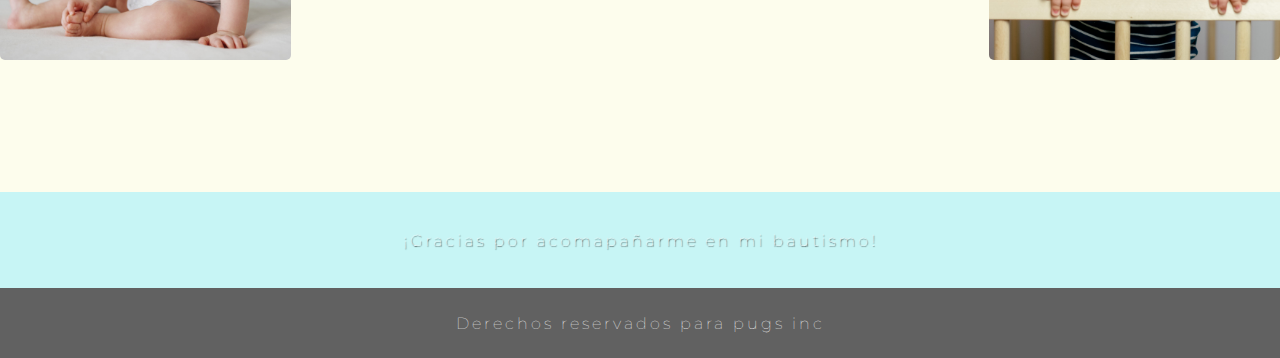
<file: trabajos/ignacio/ignacio.html>
<!DOCTYPE html>
<html lang="es">
<head>
    <meta charset="UTF-8">
    <meta http-equiv="X-UA-Compatible" content="IE=edge">
    <meta name="viewport" content="width=device-width, user-scalable=no">
    <link rel="stylesheet" href="estilos6.css">
    <link rel="stylesheet" href="https://cdn.jsdelivr.net/npm/bootstrap@4.6.1/dist/css/bootstrap.min.css" integrity="sha384-zCbKRCUGaJDkqS1kPbPd7TveP5iyJE0EjAuZQTgFLD2ylzuqKfdKlfG/eSrtxUkn" crossorigin="anonymous">
    <link rel="stylesheet" href="https://use.fontawesome.com/releases/v5.8.1/css/all.css" integrity="sha384-50oBUHEmvpQ+1lW4y57PTFmhCaXp0ML5d60M1M7uH2+nqUivzIebhndOJK28anvf" crossorigin="anonymous">
    <title>Invitación</title>
</head>
<body class="fondoCrema">
    <div class="grid">
        <section id="cartelOculto1">
            <div class="modal" tabindex="-1" role="dialog" id="oculto">
                <div class="modal-dialog" role="document">
                  <div class="modal-content">
                    <div class="modal-header">
                      <h5 class="modal-title">Modo Edición</h5>
                      <button type="button" class="close" data-dismiss="modal" aria-label="Close">
                        <span aria-hidden="true">&times;</span>
                      </button>
                    </div>
                    <div class="modal-body">
                        <p>¿Deseas editar y probar como sería tu tarjeta?</p>
                    </div>
                    <div class="modal-footer">
                      <button type="button" class="btn btn-primary" id="editar">Editar tarjeta</button>
                      <button type="button" class="btn btn-secondary salirCartel" data-dismiss="modal" id="salirCartel">cerrar</button>
                    </div>
                  </div>
                </div>
              </div>
        </section>
        <section id="cartelOculto2">
            <div class="modal" tabindex="-1" role="dialog" id="oculto">
                <div class="modal-dialog" role="document">
                  <div class="modal-content">
                    <div class="modal-header">
                      <h5 class="modal-title">Completa todos los campos</h5>
                      <button type="button" class="close" data-dismiss="modal" aria-label="Close">
                        <span aria-hidden="true">&times;</span>
                      </button>
                    </div>
                    <div class="modal-body">
                        <form action="">
                            <label for="imagen1" class="cambiar" id="labelImagen1"> Imagen de portada</label>
                            <input type="file" accept="image/*" name="image1" id="cargarImagen1" onchange="loadFile(event)">
                            <br>
                            <label for="nombre"><input type="text" name="nombre" id="nombre" placeholder="Nombre"></label>
                            <br>
                            <label for="mensaje"><textarea name="mensaje" id="mensaje" cols="30" rows="10" placeholder="Te esperamos en este bautismo..."></textarea></label>
                            <br>
                            <label for="imagen2" class="cambiar" id="labelImagen2"> Sube una imagen</label>
                            <input type="file" accept="image/*" name="image2" id="cargarImagen2" onchange="loadFile(event2)" required>
                            <label for="imagen3" class="cambiar" id="labelImagen3"> Sube una imagen</label>
                            <input type="file" accept="image/*" name="image3" id="cargarImagen3" onchange="loadFile(event3)" required>
                            <label for="imagen4" class="cambiar" id="labelImagen4"> Sube una imagen</label>
                            <input type="file" accept="image/*" name="image4" id="cargarImagen4" onchange="loadFile(event4)" required>
                            <label for="imagen5" class="cambiar" id="labelImagen5"> Sube una imagen</label>
                            <input type="file" accept="image/*" name="image5" id="cargarImagen5" onchange="loadFile(event5)" required>
                        </form>
                    </div>
                    <div class="modal-footer">
                      <button type="button" class="btn btn-primary" id="confirmar">Confirmar</button>
                      <button type="button" class="btn btn-secondary salirCartel" data-dismiss="modal" id="salirCartel">cerrar</button>
                    </div>
                  </div>
                </div>
              </div>
        </section>
        <header>
            <div>
                <h1 id="nombreCambiar">Ignacio</h1>
                <h2>Mi Bautismo</h2>
                <i class="fas fa-chevron-down"></i>
            </div>
            
        </header>
        <section id="tiempo">
            <h3>TIEMPO</h3>
            <p id="demo"></p>
        </section>
        <section id="fiesta" class="container">
            <!-- <img src="imagenes/iconofiesta.png" alt="fiesta" width="150px"> -->
            <i class="fas fa-church"></i>
            <h2>Ceremonia</h2>
            <br>
            <p id="mensajeCambiar">¡Te espero el Sábado 15 de Enero a las 19:00 hs en General Cabrera - Estancia Contemporánea, Unquillo, para festejar este gran momento de nuestras vidas! Clickeá en el botón de abajo y encontrá las indicaciones para llegar, ¡nos vemos!😉</p>
            <a href="https://www.google.com.ar/maps/place/Gral.+Cabrera,+C%C3%B3rdoba/@-32.8080875,-63.8864226,14z/data=!3m1!4b1!4m5!3m4!1s0x95cdc38558a81b7f:0x6fec17486bb50aee!8m2!3d-32.8109998!4d-63.8707607" target="blanck" class="botones">Como llegar</a>
        </section>
         <section id="galeria">
            <div class="grid2 medio container">
                <div class="foto foto1">
                    <img src="imagenes/1.jpg" alt="" id="img1">
                </div>
                <div class="foto foto2">
                    <img src="imagenes/2.jpg" alt="" id="img2">
                </div>
                <div class="foto foto3">
                    <img src="imagenes/3.jpg" alt="" id="img3">
                </div>
                <div class="foto foto4">
                    <img src="imagenes/4.jpg" alt="" id="img4">
                </div>
            </div>
        </section> 
        <!-- <section id="confirmacion">
            <h2>CONFIRMACIÓN DE ASISTENCIA</h2>
            <p>Cuento con tu presencia. ¡Confirmá tu asistencia!</p>
            <a href="https://docs.google.com/forms/d/e/1FAIpQLSc0m-lnDDqickeBAXECVBALCFNk5qaYNl2hENX8xNLYuotpCQ/viewform?embedded=true" class="botones" target="blanck">Confirmar Asistencia</a>
        </section> -->
        <!-- <section id="instagram">
            <div>
                <i class="fab fa-instagram"></i>
                <h2>#cumple15ana</h2>
                <p>¡Preparate para esta gran fiesta! Usá el Hashtag de la fiesta en tus fotos o videos.</p>
                <a href="" class="botones">Abrir Instagram</a>
            </div>
        </section> -->
        <!-- <section id="canciones">
            <h2>¿QUÉ CANCIONES NO PUEDEN FALTAR?</h2>
            <p>¡Ayudame sugiriendo las canciones que pensás que no pueden faltar en la fiesta!</p>
            <a href="https://docs.google.com/forms/d/e/1FAIpQLSedxQ_jyhz7dnG8cIvIWwThKH4c6IIbafaLLwngyLwAV2k02w/viewform?embedded=true" class="botones"target="blanck">Sugerir Canción</a>
        </section> -->
        <section id="gracias">
            <h4>¡Gracias por acomapañarme en mi bautismo!</h4>
        </section>
        <footer>
            Derechos reservados para pugs inc
        </footer>
    </div>












    <script>
        // Set the date we're counting down to
        var countDownDate = new Date("Jan 15, 2022 12:13:25").getTime();
        
        // Update the count down every 1 second
        var x = setInterval(function() {
        
          // Get today's date and time
          var now = new Date().getTime();
        
          // Find the distance between now and the count down date
          var distance = countDownDate - now;
        
          // Time calculations for days, hours, minutes and seconds
          var days = Math.floor(distance / (1000 * 60 * 60 * 24));
          var hours = Math.floor((distance % (1000 * 60 * 60 * 24)) / (1000 * 60 * 60));
          var minutes = Math.floor((distance % (1000 * 60 * 60)) / (1000 * 60));
          var seconds = Math.floor((distance % (1000 * 60)) / 1000);
        
          // Display the result in the element with id="demo"
          document.getElementById("demo").innerHTML = days + "d " + hours + "h "
          + minutes + "m " + seconds + "s ";
        
          // If the count down is finished, write some text
          if (distance < 0) {
            clearInterval(x);
            document.getElementById("demo").innerHTML = "¡Evento Finalizado!";
          }
        }, 1000);
        </script>
    <script src="https://code.jquery.com/jquery-3.6.0.min.js"
    integrity="sha256-/xUj+3OJU5yExlq6GSYGSHk7tPXikynS7ogEvDej/m4=" crossorigin="anonymous"></script>
    <script src="https://cdn.jsdelivr.net/npm/bootstrap@4.6.1/dist/js/bootstrap.bundle.min.js" integrity="sha384-fQybjgWLrvvRgtW6bFlB7jaZrFsaBXjsOMm/tB9LTS58ONXgqbR9W8oWht/amnpF" crossorigin="anonymous"></script>
    <script src="script.js"></script>
</body>
</html>
</file>
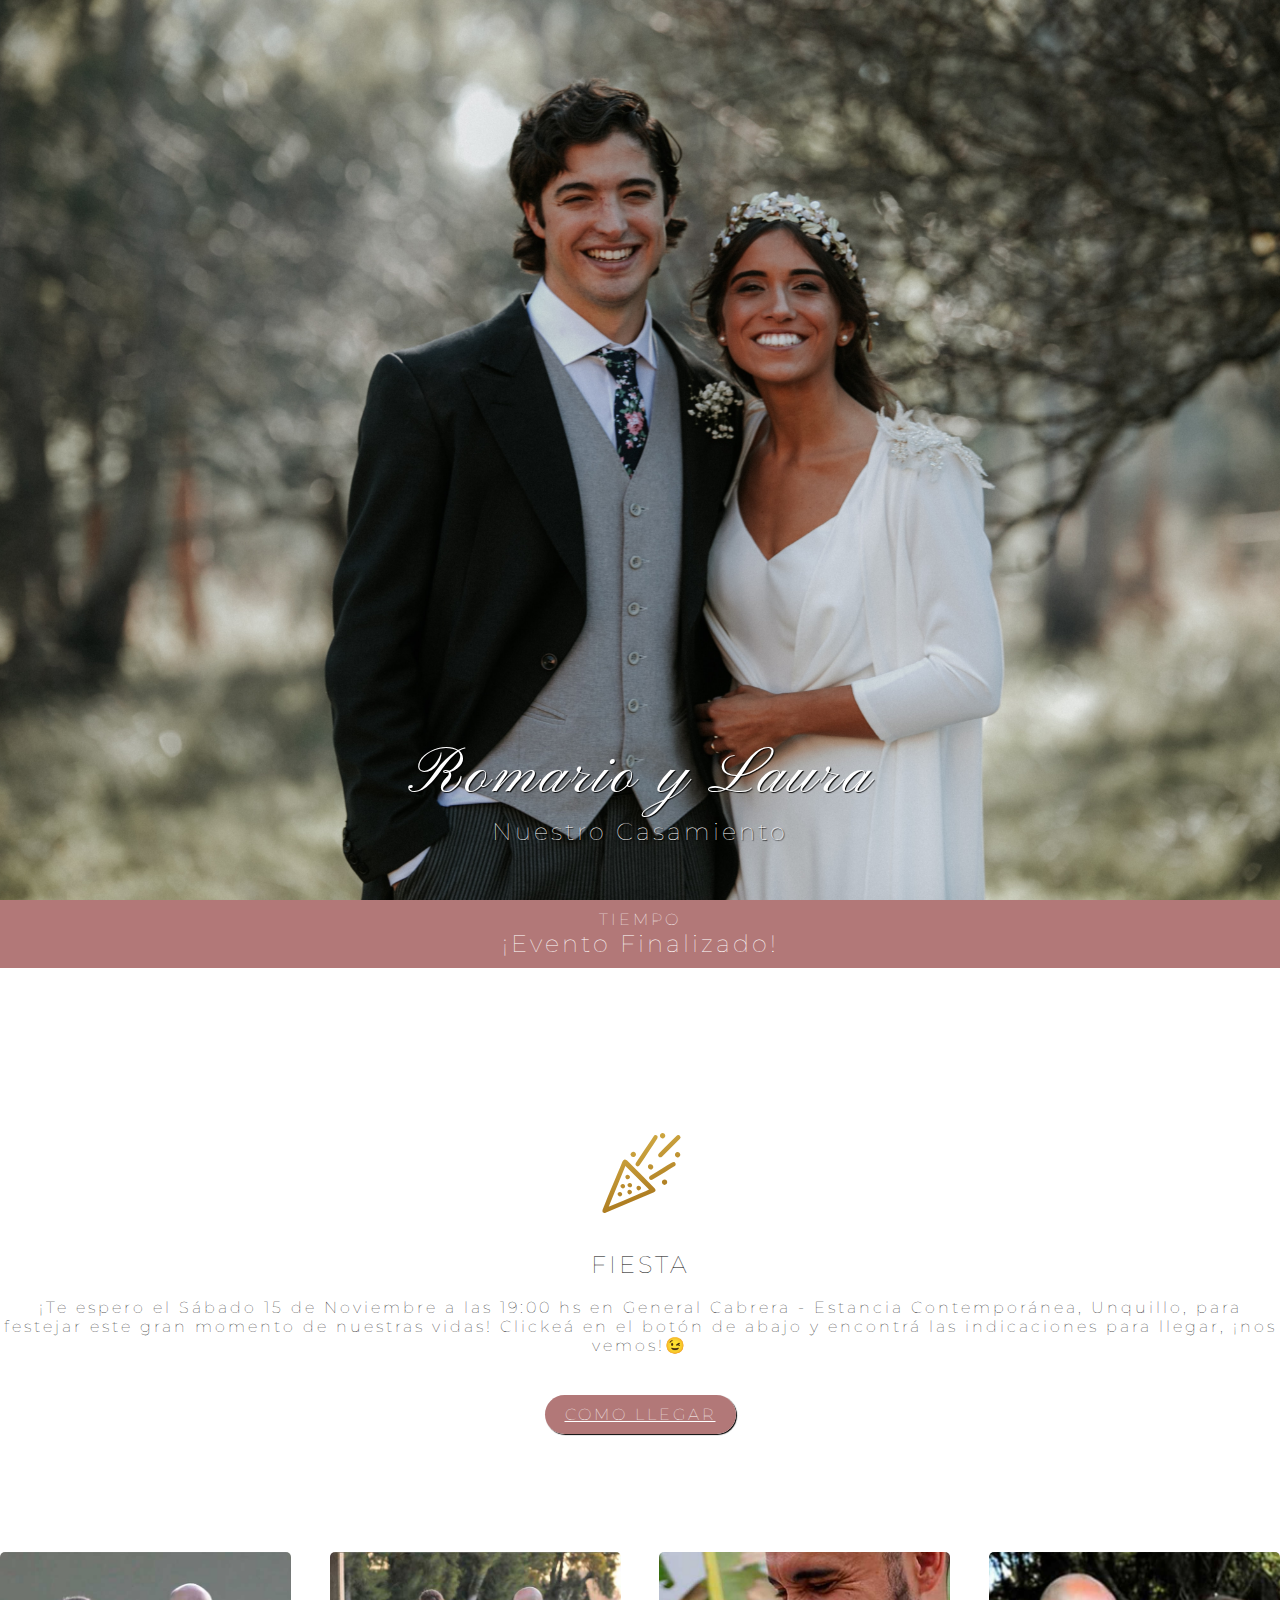
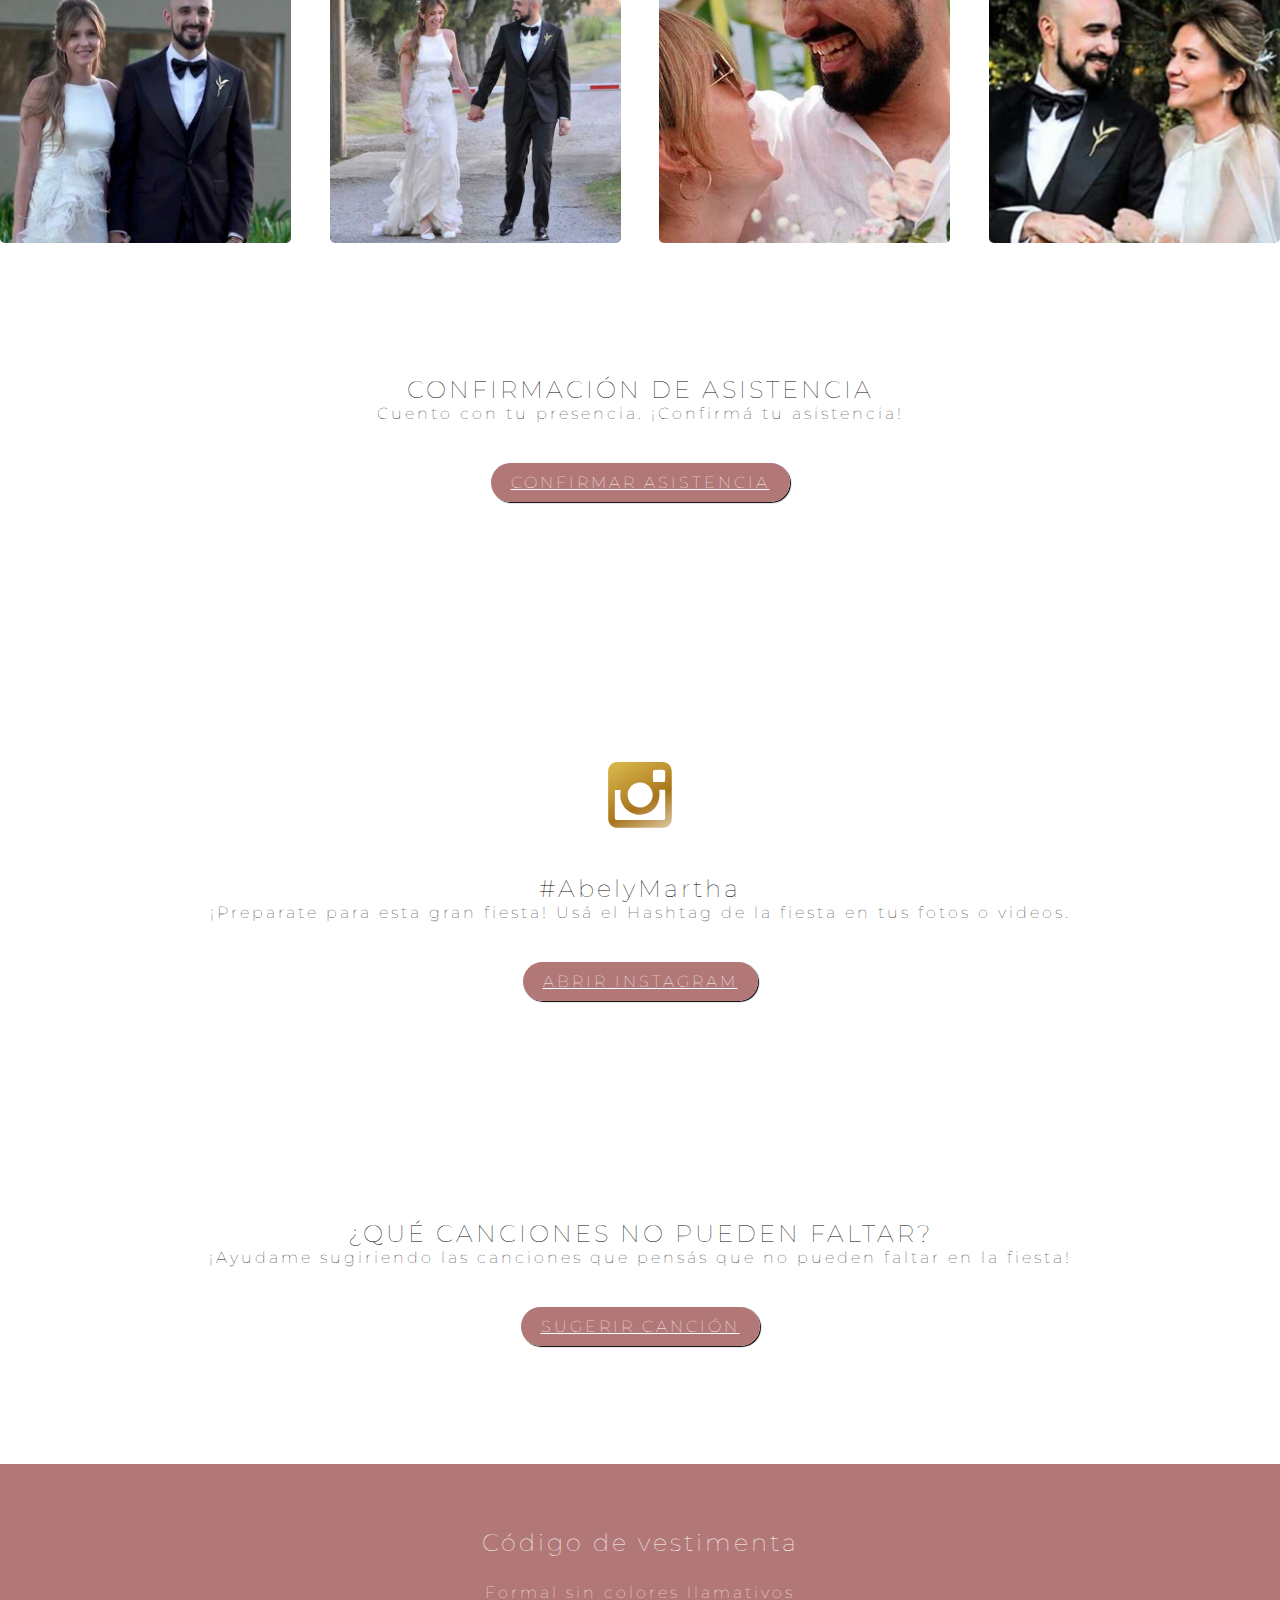
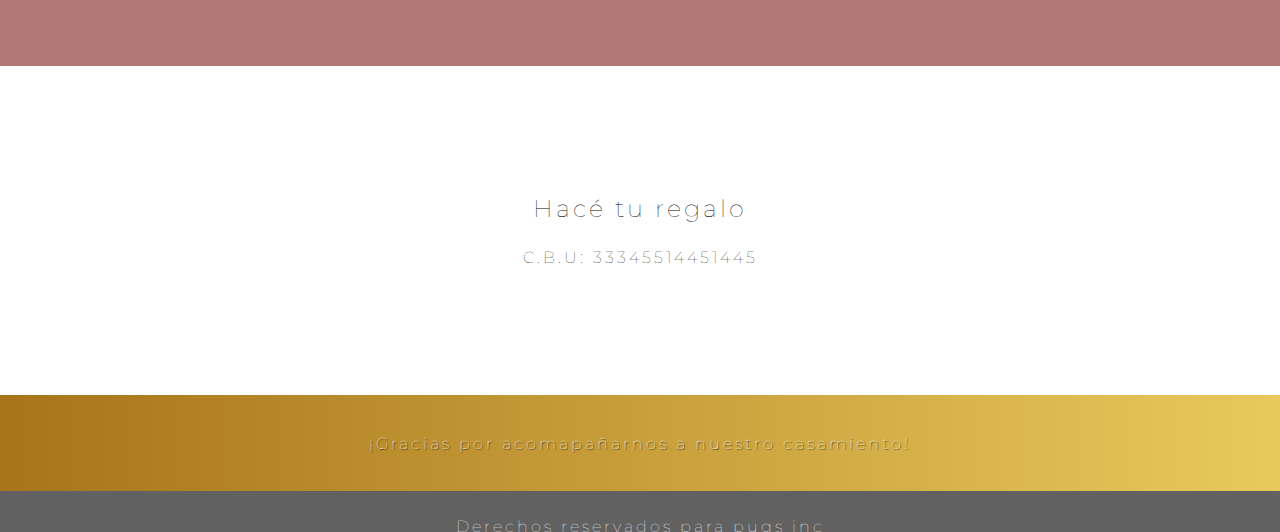
<file: trabajos/romarioLopez/abel.html>
<!DOCTYPE html>
<html lang="es">
<head>
    <meta charset="UTF-8">
    <meta http-equiv="X-UA-Compatible" content="IE=edge">
    <meta name="viewport" content="width=device-width, user-scalable=no">
    <link rel="stylesheet" href="estilos6.css">
    <link rel="stylesheet" href="https://cdn.jsdelivr.net/npm/bootstrap@4.6.1/dist/css/bootstrap.min.css" integrity="sha384-zCbKRCUGaJDkqS1kPbPd7TveP5iyJE0EjAuZQTgFLD2ylzuqKfdKlfG/eSrtxUkn" crossorigin="anonymous">
    <link rel="stylesheet" href="https://use.fontawesome.com/releases/v5.8.1/css/all.css" integrity="sha384-50oBUHEmvpQ+1lW4y57PTFmhCaXp0ML5d60M1M7uH2+nqUivzIebhndOJK28anvf" crossorigin="anonymous">
    <title>Invitación</title>
</head>
<body>
    <!-- COLOCAR TITULO Y NOMBRE DE LAS PERSONAS -->
    <div class="grid">
        <header>
            <div>
                <h1>Romario y Laura</h1>
                <h2>Nuestro Casamiento</h2>
                <i class="fas fa-chevron-down"></i>
            </div>
        </header>
        <!-- COLOCAR TIEMPO PARA LA CUENTA REGRESIVA -->
        <section id="tiempo">
            <h3>TIEMPO</h3>
            <p id="demo"></p>
        </section>
        <!-- COLOCAR MENSAJE DE DONDE SERA LA FIESTA Y OTROS DATOS -->
        <section id="fiesta" class="container">
            <img src="imagenes/icono-fiesta.svg" alt="fiesta" width="150px">
            <h2>FIESTA</h2>
            <br>
            <p>¡Te espero el Sábado 15 de Noviembre a las 19:00 hs en General Cabrera - Estancia Contemporánea, Unquillo, para festejar este gran momento de nuestras vidas! Clickeá en el botón de abajo y encontrá las indicaciones para llegar, ¡nos vemos!😉</p>
            <a href="https://www.google.com.ar/maps/place/Gral.+Cabrera,+C%C3%B3rdoba/@-32.8080875,-63.8864226,14z/data=!3m1!4b1!4m5!3m4!1s0x95cdc38558a81b7f:0x6fec17486bb50aee!8m2!3d-32.8109998!4d-63.8707607" target="blanck" class="botones">Como llegar</a>
        </section>
        <!-- COLOCAR TFOTOS PARA LA GALERIA -->
        <section id="galeria">
            <div class="grid2 medio container">
                <div class="foto foto1">
                    <img src="imagenes/1.jpg" alt="">
                </div>
                <div class="foto foto2">
                    <img src="imagenes/2.jpg" alt="">
                </div>
                <div class="foto foto3">
                    <img src="imagenes/3.jpg" alt="">
                </div>
                <div class="foto foto4">
                    <img src="imagenes/4.jpg" alt="">
                </div>
            </div>
        </section>
        <!-- COLOCAR DOCUMENTO GOOGLE DOCS PARA CONFIRMAR LA ASISTENCIA -->
        <section id="confirmacion">
            <h2>CONFIRMACIÓN DE ASISTENCIA</h2>
            <p>Cuento con tu presencia. ¡Confirmá tu asistencia!</p>
            <a href="https://docs.google.com/forms/d/e/1FAIpQLSc0m-lnDDqickeBAXECVBALCFNk5qaYNl2hENX8xNLYuotpCQ/viewform?embedded=true" class="botones" target="blanck">Confirmar Asistencia</a>
        </section>
        <!-- COLOCAR LINK DE INSTAGRAM PARA UN # DE FOTOS -->
        <section id="instagram">
            <div>
                <img src="imagenes/instagram.svg" alt="" width="150px">
                <h2>#AbelyMartha</h2>
                <p>¡Preparate para esta gran fiesta! Usá el Hashtag de la fiesta en tus fotos o videos.</p>
                <a href="" class="botones">Abrir Instagram</a>
            </div>
        </section>
        <!-- COLOCAR DOCUMENTO GOOGLE DOCS PARA LAS CANCIONES O MENU -->
        <section id="canciones">
            <h2>¿QUÉ CANCIONES NO PUEDEN FALTAR?</h2>
            <p>¡Ayudame sugiriendo las canciones que pensás que no pueden faltar en la fiesta!</p>
            <a href="https://docs.google.com/forms/d/e/1FAIpQLSedxQ_jyhz7dnG8cIvIWwThKH4c6IIbafaLLwngyLwAV2k02w/viewform?embedded=true" class="botones"target="blanck">Sugerir Canción</a>
        </section>
        <!-- COLOCAR EL CODIGO DE VESTIMENTA -->
        <section id="codigo">
            <h2>Código de vestimenta</h2>
            <i class="fas fa-user-tie"></i>
            <p>Formal sin colores llamativos</p>
        </section>
        <!-- COLOCAR EL CBU -->
        <section id="regalo">
            <h2>Hacé tu regalo</h2>
            <i class="fas fa-gift"></i>
            <p>C.B.U: 33345514451445</p>
        </section>
        <!-- COLOCAR UN AGRADECIMIENTO -->
        <section id="gracias">
            <h4>¡Gracias por acomapañarnos a nuestro casamiento!</h4>
        </section>
        <!-- COLOCAR EL FOOTER CORRESPONDIENTE -->
        <footer>
            Derechos reservados para pugs inc
        </footer>
    </div>












    <script>
        // Set the date we're counting down to
        var countDownDate = new Date("Nov 15, 2022 12:13:25").getTime();
        
        // Update the count down every 1 second
        var x = setInterval(function() {
        
          // Get today's date and time
          var now = new Date().getTime();
        
          // Find the distance between now and the count down date
          var distance = countDownDate - now;
        
          // Time calculations for days, hours, minutes and seconds
          var days = Math.floor(distance / (1000 * 60 * 60 * 24));
          var hours = Math.floor((distance % (1000 * 60 * 60 * 24)) / (1000 * 60 * 60));
          var minutes = Math.floor((distance % (1000 * 60 * 60)) / (1000 * 60));
          var seconds = Math.floor((distance % (1000 * 60)) / 1000);
        
          // Display the result in the element with id="demo"
          document.getElementById("demo").innerHTML = days + "d " + hours + "h "
          + minutes + "m " + seconds + "s ";
        
          // If the count down is finished, write some text
          if (distance < 0) {
            clearInterval(x);
            document.getElementById("demo").innerHTML = "¡Evento Finalizado!";
          }
        }, 1000);
        </script>
    <script src="https://cdn.jsdelivr.net/npm/jquery@3.5.1/dist/jquery.slim.min.js" integrity="sha384-DfXdz2htPH0lsSSs5nCTpuj/zy4C+OGpamoFVy38MVBnE+IbbVYUew+OrCXaRkfj" crossorigin="anonymous"></script>
    <script src="https://cdn.jsdelivr.net/npm/bootstrap@4.6.1/dist/js/bootstrap.bundle.min.js" integrity="sha384-fQybjgWLrvvRgtW6bFlB7jaZrFsaBXjsOMm/tB9LTS58ONXgqbR9W8oWht/amnpF" crossorigin="anonymous"></script>
</body>
</html>
</file>
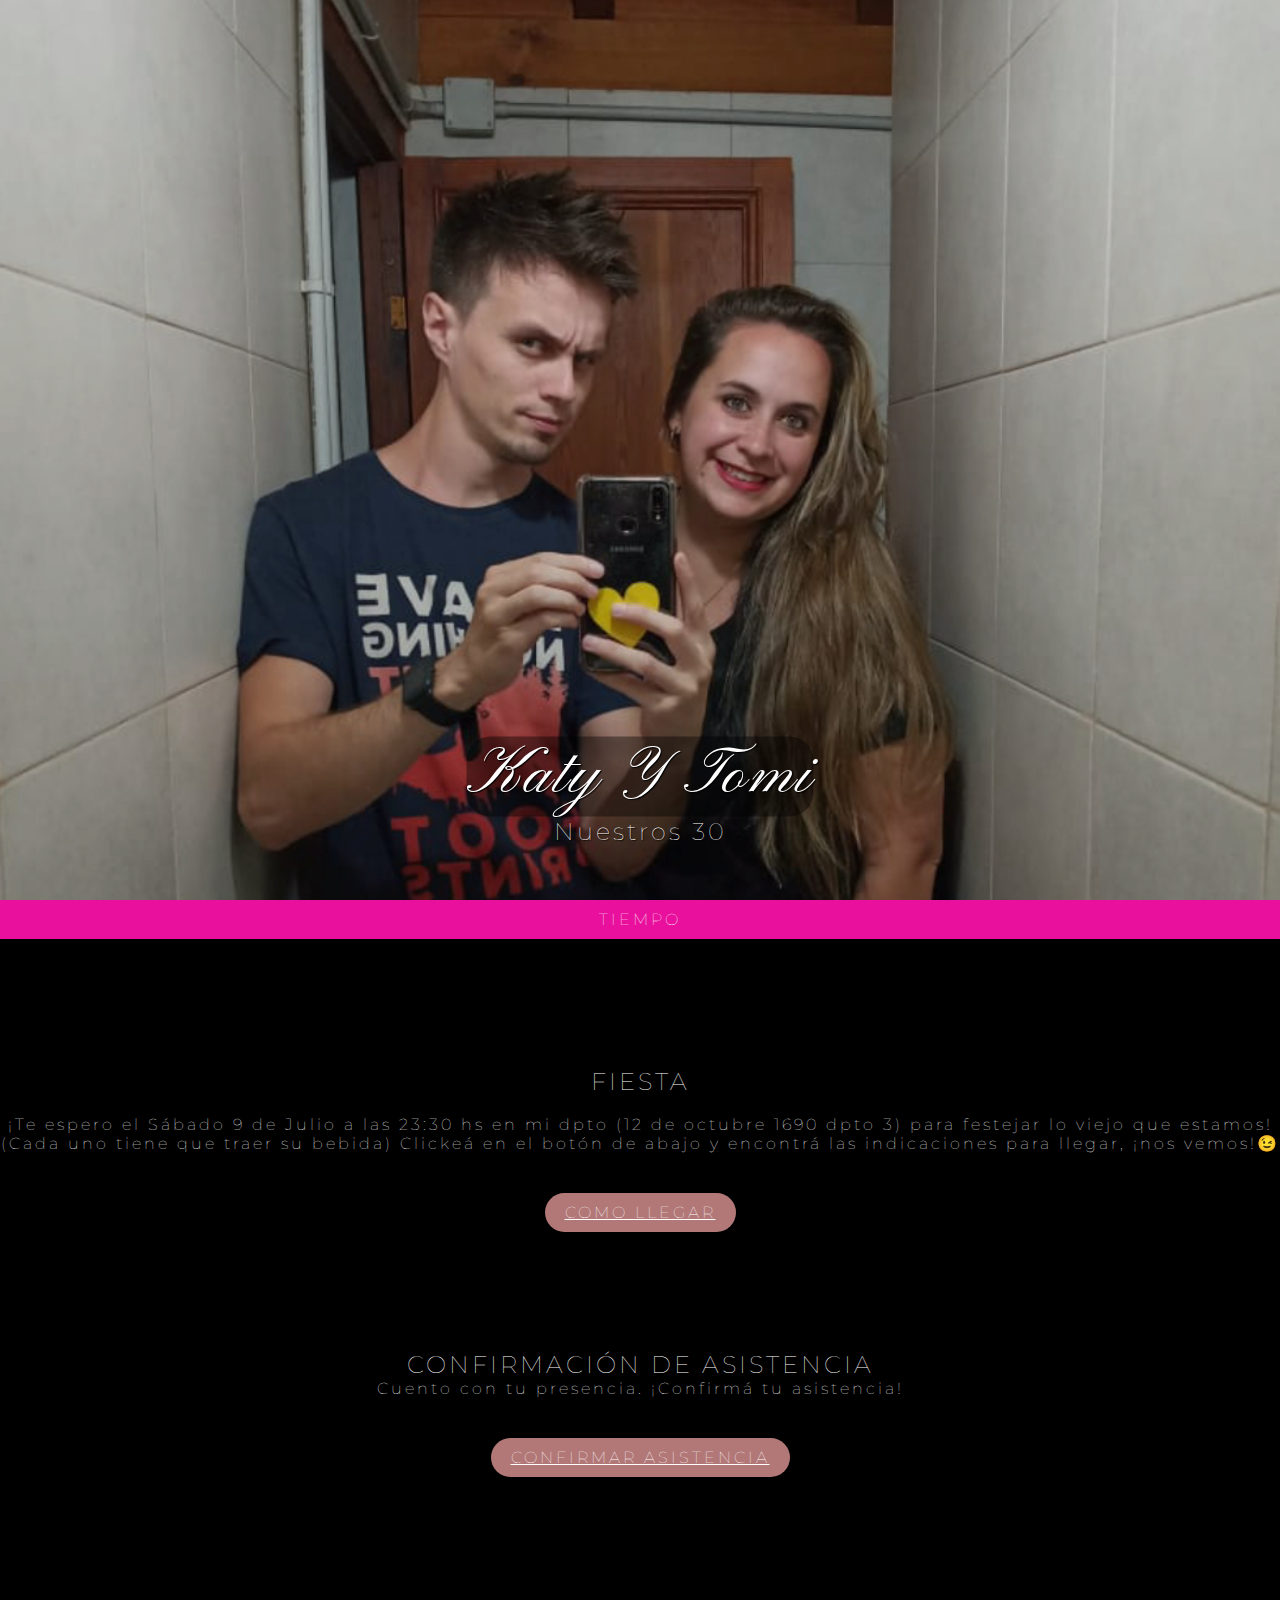
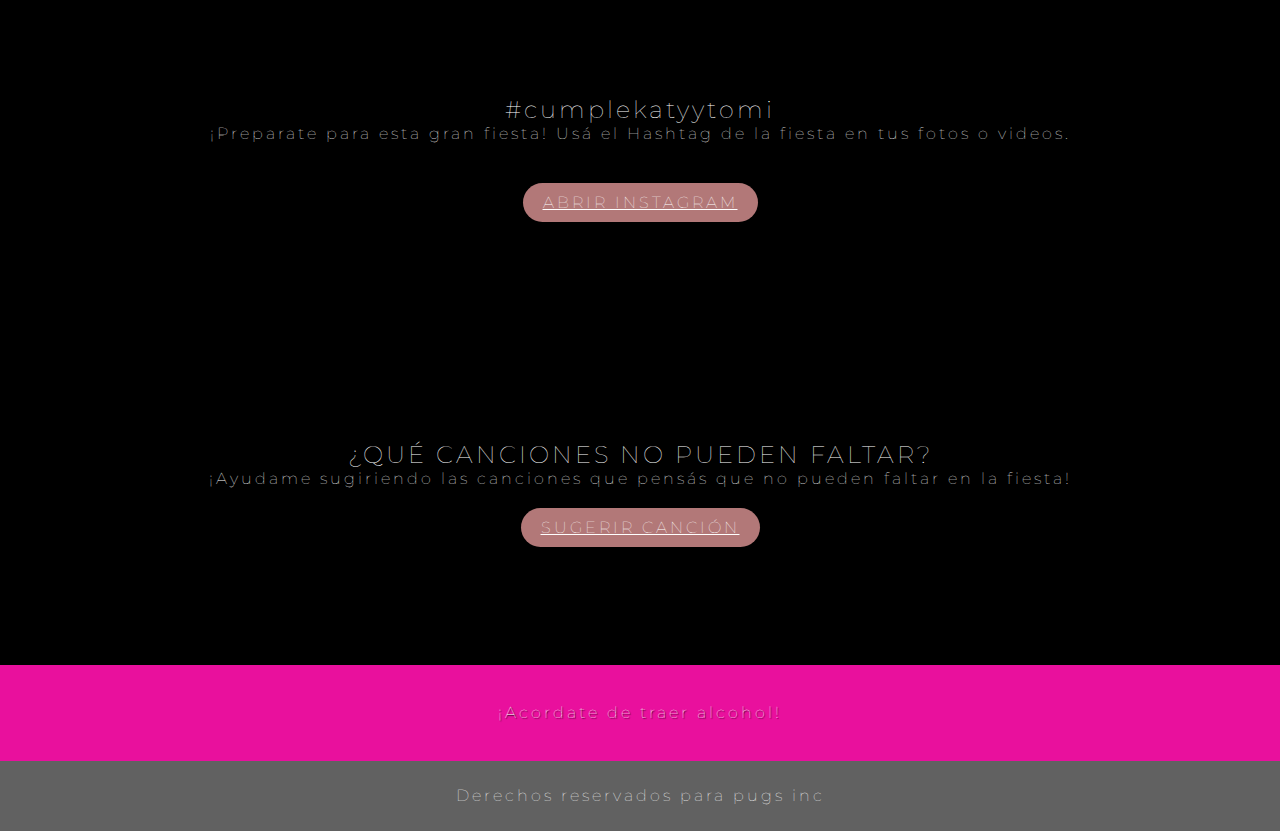
<file: trabajos/TomyYKaty/TomyYKaty.html>
<!DOCTYPE html>
<html lang="es">
<head>
    <meta charset="UTF-8">
    <meta http-equiv="X-UA-Compatible" content="IE=edge">
    <meta name="viewport" content="width=device-width, user-scalable=no">
    <link rel="stylesheet" href="estilos6.css">
    <link rel="stylesheet" href="https://cdn.jsdelivr.net/npm/bootstrap@4.6.1/dist/css/bootstrap.min.css" integrity="sha384-zCbKRCUGaJDkqS1kPbPd7TveP5iyJE0EjAuZQTgFLD2ylzuqKfdKlfG/eSrtxUkn" crossorigin="anonymous">
    <link rel="stylesheet" href="https://use.fontawesome.com/releases/v5.8.1/css/all.css" integrity="sha384-50oBUHEmvpQ+1lW4y57PTFmhCaXp0ML5d60M1M7uH2+nqUivzIebhndOJK28anvf" crossorigin="anonymous">
    <title>Invitación</title>
</head>
<body class="fondoNegro">
    <div class="grid">
        <header>
            <div>
                <h1>Katy Y Tomi</h1>
                <h2>Nuestros 30</h2>
                <i class="fas fa-chevron-down"></i>
            </div>
            
        </header>
        <section id="tiempo">
            <h3>TIEMPO</h3>
            <p id="demo"></p>
        </section>
        <section id="fiesta" class="container">
            <!-- <img src="imagenes/iconofiesta.png" alt="fiesta" width="150px"> -->
            <i class="fas fa-glass-cheers"></i>
            <h2>FIESTA</h2>
            <br>
            <p>¡Te espero el Sábado 9 de Julio a las 23:30 hs en mi dpto (12 de octubre 1690 dpto 3) para festejar lo viejo que estamos! (Cada uno tiene que traer su bebida) Clickeá en el botón de abajo y encontrá las indicaciones para llegar, ¡nos vemos!😉</p>
            <a href="https://www.google.com.ar/maps/place/12+de+Octubre+1690,+Gral.+Cabrera,+C%C3%B3rdoba/@-32.8080074,-63.8643057,17z/data=!3m1!4b1!4m5!3m4!1s0x95cdc47614d6be4d:0xe0588d4ab2954c37!8m2!3d-32.808011!4d-63.862117" target="blanck" class="botones">Como llegar</a>
        </section>
        <!-- <section id="galeria">
            <div class="grid2 medio container">
                <div class="foto foto1">
                    <img src="imagenes/1.jpg" alt="">
                </div>
                <div class="foto foto2">
                    <img src="imagenes/2.jpg" alt="">
                </div>
                <div class="foto foto3">
                    <img src="imagenes/3.jpg" alt="">
                </div>
                <div class="foto foto4">
                    <img src="imagenes/4.jpg" alt="">
                </div>
            </div>
        </section> -->
        <section id="confirmacion">
            <h2>CONFIRMACIÓN DE ASISTENCIA</h2>
            <p>Cuento con tu presencia. ¡Confirmá tu asistencia!</p>
            <a href="https://docs.google.com/forms/d/e/1FAIpQLSe6i-4KBOYkb5Ts8L5K_qFSKki-FSgBNroG1GkjNHv79W_DHg/viewform?usp=sf_link" class="botones" target="blanck">Confirmar Asistencia</a>
        </section>
        <section id="instagram">
            <div>
                <i class="fab fa-instagram"></i>
                <h2>#cumplekatyytomi</h2>
                <p>¡Preparate para esta gran fiesta! Usá el Hashtag de la fiesta en tus fotos o videos.</p>
                <a href="https://www.instagram.com/" class="botones">Abrir Instagram</a>
            </div>
        </section>
        <section id="canciones">
            <h2>¿QUÉ CANCIONES NO PUEDEN FALTAR?</h2>
            <p>¡Ayudame sugiriendo las canciones que pensás que no pueden faltar en la fiesta!</p>
            <a href="https://docs.google.com/forms/d/e/1FAIpQLSeHaI416Ls3-BgIIYPBi3ptbwU6SpUD0I3SL7O5uUg53Vsw2Q/viewform?usp=sf_link" class="botones"target="blanck">Sugerir Canción</a>
        </section>
        <section id="gracias">
            <h4>¡Acordate de traer alcohol!</h4>
        </section>
        <footer>
            Derechos reservados para pugs inc
        </footer>
    </div>












    <script>
        // Set the date we're counting down to
        var countDownDate = new Date("Jul 9, 2022 23:00:00").getTime();
        
        // Update the count down every 1 second
        var x = setInterval(function() {
        
          // Get today's date and time
          var now = new Date().getTime();
        
          // Find the distance between now and the count down date
          var distance = countDownDate - now;
        
          // Time calculations for days, hours, minutes and seconds
          var days = Math.floor(distance / (1000 * 60 * 60 * 24));
          var hours = Math.floor((distance % (1000 * 60 * 60 * 24)) / (1000 * 60 * 60));
          var minutes = Math.floor((distance % (1000 * 60 * 60)) / (1000 * 60));
          var seconds = Math.floor((distance % (1000 * 60)) / 1000);
        
          // Display the result in the element with id="demo"
          document.getElementById("demo").innerHTML = days + "d " + hours + "h "
          + minutes + "m " + seconds + "s ";
        
          // If the count down is finished, write some text
          if (distance < 0) {
            clearInterval(x);
            document.getElementById("demo").innerHTML = "¡Evento Finalizado!";
          }
        }, 1000);
        </script>
    <script src="https://cdn.jsdelivr.net/npm/jquery@3.5.1/dist/jquery.slim.min.js" integrity="sha384-DfXdz2htPH0lsSSs5nCTpuj/zy4C+OGpamoFVy38MVBnE+IbbVYUew+OrCXaRkfj" crossorigin="anonymous"></script>
    <script src="https://cdn.jsdelivr.net/npm/bootstrap@4.6.1/dist/js/bootstrap.bundle.min.js" integrity="sha384-fQybjgWLrvvRgtW6bFlB7jaZrFsaBXjsOMm/tB9LTS58ONXgqbR9W8oWht/amnpF" crossorigin="anonymous"></script>
</body>
</html>
</file>
<file: estilos5.css>
/* Fuentes */
@import url('https://fonts.googleapis.com/css2?family=Montserrat:wght@200;300;400&display=swap');
@import url('https://fonts.googleapis.com/css2?family=Montserrat:wght@200;300;400&family=Pinyon+Script&display=swap');


/* Animacion Scroll */
html{
    scroll-behavior: smooth;
}
*{
    margin: 0;
    padding: 0;
    box-sizing: border-box;
    font-family: 'Montserrat', sans-serif;
    font-weight: lighter;
    letter-spacing: 3px;
}
.nopadding {
    padding: 0 !important;
    margin: 0 !important;
 }
/* Etiquetas En Comun */
body{
    background:rgb(240, 240, 240)!important;
}
h1{
    font-size: calc(3em + 3vw)!important;
    font-family: 'Pinyon Script', cursive;
}
h2{
    font-size: calc(2em + 2vw)!important;
    font-family: 'Pinyon Script', cursive;
}
h3{
    font-size: 3rem!important;
    font-family: 'Pinyon Script', cursive;
}
a{
    text-decoration: none!important;
}
/* id */
#botonPrincipal{
    position: relative;
    top: 65%!important;
}

/* Clases En Comun */
.contenedorObjetos{
    width: 60%;
    margin: auto;
}
.fondoNegro{
    background: #212529;
}
.negro{
    color: #212529;
}
.blanco{
    color: white;
}
.centrado{
    text-align: center;
}
.botones{
    /* background: #b27878; */
    background: #53ce98;
    padding: 10px 20px 10px 20px;
    color: white;
    border-radius: 24px;
    font-size: calc(1rem+1wv);
    transition: all 1s;
    font-weight: lighter;
    text-transform: uppercase;
}
.botones:hover{
    text-decoration: none;
    /* color: #b27878; */
    color: #53ce98;
    background: white;
    transform:scale(1.2,1.2);
    /* border: 0.2px solid #b27878; */
    border: 0.2px solid #53ce98;
}
.grid{
    display: grid;
}
.contenedor1{
    grid-template-columns: 1fr;
}
.contenedor2{
    grid-template-columns: 1fr;
}
.contenedor3{
    grid-template-columns: 1fr;
}
.contenedor3a{
    grid-template-columns: 1fr;
}
.contenedor4{
    grid-template-columns: 1fr;
}
.contenedor5{
    grid-template-columns: 1fr;
}
.contenedor6{
    grid-template-columns: 1fr;
}
.contenedor7{
    grid-template-columns: 1fr;
}
.contenedor8{
    grid-template-columns: 1fr;
}

/* Seccion Header */
header{
    box-shadow: 1px 21px 9px -10px rgba(0,0,0,0.2);
}
#collapsibleNavbar{
    justify-content: flex-end;
}
#titulo{
    font-size: 2rem;
    font-family: 'Pinyon Script', cursive;
}

/* Seccion Portada */
#carouselExampleControls:before{
    background: linear-gradient(90deg, rgba(0,0,0,0.3) 0%, rgba(0,0,0,0.3) 49%, rgba(0,0,0,0.3) 50%, rgba(0,0,0,0.3) 100%)!important;
    content:'';
    position: absolute;
    top: 0;
    bottom: 0;
    left: 0;
    right: 0;
    z-index: 2;
}
#imagen1{
    background: url(img/fondo1.jpg) no-repeat center center fixed;
    -webkit-background-size: cover;
    -moz-background-size: cover;
    -o-background-size: cover;
    background-size: cover;
    text-align: center;
    height: 100vh;
}
#imagen2{
    background: url(img/fondosecundario2.jpg) no-repeat center center fixed;
    -webkit-background-size: cover;
    -moz-background-size: cover;
    -o-background-size: cover;
    background-size: cover;
    text-align: center;
    height: 100vh;
}
#imagen3{
    background: url(img/fondosecundario3.jpg) no-repeat center center fixed;
    -webkit-background-size: cover;
    -moz-background-size: cover;
    -o-background-size: cover;
    background-size: cover;
    text-align: center;
    height: 100vh;
}
.contenidoTitulo{
    position: absolute;
    left: 50%;
    bottom: 20%;
    transform: translate(-50%, -50%);
    margin: 0 auto;
    color: white;
    text-shadow: 1px 1px 1px black;
    text-align: center;
    z-index: 3;
}

/* Seccion Acerca */
#acerca{
    text-align: center;
    margin: 10% 0 10% 0;
}
#acerca h2{
    margin-bottom: 5%;
}

/* Seccion Trabajos */
#trabajos{
    margin: 10% 0 10% 0;
}
.contenedorImagen img{
    width: 60%;
    margin: auto;
    margin-bottom: 10%;
}
#trabajos div div div h3{
    margin-bottom: 10%;
}
#demo a i{
    font-size: 30px;
    color: rgba(255,255,255,0);
}

/* Intermedio */
#intermedio{
    text-align: center;
    margin: 10% 0 10% 0;
    padding: 10% 0 10% 0;
    background: url(img/intermedio.jpg);
    background-repeat: no-repeat;
    background-size: cover;
    background-attachment: fixed;
    text-shadow: 1px 1px 1px black;
}
#intermedio p{
    font-size: calc(0.6em + 0.6vw);
}
#intermedio h2{
    margin-bottom: 30px;
}

/* Testimoniales */
#testimoniales{
    text-align: center;
    margin: 5% 0 5% 0;
}
#testimoniales h2{
    margin-bottom: 5%;
}

#testimoniales div .tertimonio{
    width: 100%;
    margin-bottom: 50px;
    text-align: center;
    border-radius: 24px;
}
#testimoniales div .tertimonio h4,#testimoniales div .tertimonio img {
    margin-bottom: 6%;
}
#testimonioFinal{
    display: none;
}

/* Seccion Contacto */
#contacto{
    text-align: center;
    margin: 5% 0 5% 0;
}
#contacto h2{
    margin-bottom: 10%;
}
#contacto .container{
    margin-bottom: 20%;
}
#contacto .contactos{
    margin-top: 5%;
}
#contacto .contactos .izquierda{
    padding: 2%;
    border-radius: 24px;
    color: #b27878;
    
}
#contacto .contactos .izquierda div{
    margin: 10% 0 10% 0!important;
}
#contacto .contactos .derecha{
    color: #b27878;
    padding: 2%;
    border-radius: 24px;
    display: none;
    
}
#contacto .contactos .derecha input, #contacto .contactos .derecha textarea{
    border-radius: 5px;
    width: 80%;
    margin-bottom: 1%;
}
footer{
    text-align: center;
    padding: 2% 0;
    margin-top: 4%;
}
footer h4{
    font-family: 'Pinyon Script', cursive;
    font-size: calc(1em + 1vw);
}


/* Medidas */
#acerca, #trabajos, #intermedio, #contacto{
    margin: 20% 0 20% 0;
}
#intermedio{
    padding: 20% 0 20% 0;
}
#testimoniales{
    margin: 10% 0 10% 0;
}

#trabajosSin{
    display: none;
}
#trabajos{
    display: block;
}


@media (min-width:480px){
    /* Seccion Portada*/
    /* #portada div div{
        margin: 20% 0 20% 0;
    } */
    /* Seccion Trabajos */
    .contenedorImagen img{
        width: 40%;
        margin: auto;
        margin-bottom: 5%;
    }
    
}
@media (min-width:600px){
    
    /* Etiquetas Generales */
    h1{
        font-size: calc(2em + 2vw)!important;
        font-family: 'Pinyon Script', cursive;
    }
    /*Header*/
    #portada{
        margin-top: 2%!important;
    }
    .contenido{
        display: flex;
        justify-content: space-around;
        align-items: center;
    }
    /* Testimonios */
    #testimoniales div .tertimonio{
        width: 30%;
        margin-bottom: 50px;
        box-shadow: 0 90px 160px 0 rgb(0 0 0 / 10%);
        text-align: center;
    }
    #testimoniales div .tertimonio{
        box-shadow: 0 90px 160px 0 rgb(0 0 0 / 10%);
    }
    #testimonioFinal{
        display: block;
    }
    /* Trabajos */
    #demo a i{
        font-size: 30px;
        color: rgba(0,0,0,1);
    }
    /* Portada */
    #imagen2{
        background: url(img/fondo2.jpg) no-repeat center center fixed;
        -webkit-background-size: cover;
        -moz-background-size: cover;
        -o-background-size: cover;
        background-size: cover;
        text-align: center;
        height: 100vh;
    }
    #imagen3{
        background: url(img/fondo3.jpg) no-repeat center center fixed;
        -webkit-background-size: cover;
    -moz-background-size: cover;
    -o-background-size: cover;
    background-size: cover;
    text-align: center;
    height: 100vh;
    }
    #portada div h2{
        margin-bottom: 10%;
        font-size: calc(2em + 2vw)!important;
    }
    #acerca, #trabajos, #intermedio, #contacto{
        margin: 6% 0 6% 0;
    }
    #intermedio{
        padding: 10% 0 10% 0;
    }
    #testimoniales{
        margin: 5% 0 5% 0;
    }
    .contenedorImagen img{
        margin-bottom: 5%;
    }
    #trabajos div div div h3{
        margin-bottom: 5%;
    }
    #contacto h2{
        margin-bottom: 2%;
    }
    #contacto .container{
        margin-bottom: 5%;
    }
    #contacto .contactos .derecha{
        color: #b27878;
        padding: 2%;
        border-radius: 24px;
        display: block;
        
    }
    .contenedorImagen img{
        width: 40%;
        margin: auto;
        margin-bottom: 5%;
    } 
}
@media (min-width:400px) and (orientation:landscape){
    .contenidoTitulo{
        position: absolute;
        left: 50%;
        bottom: 0%;
        transform: translate(-50%, -50%);
        margin: 0 auto;
        color: white;
        text-shadow: 1px 1px 1px black;
        text-align: center;
        z-index: 3;
    }
    h1{
        font-size: calc(1.5em + 1.5vw)!important;
        font-family: 'Pinyon Script', cursive;
    }
    h2{
        font-size: calc(1em + 1vw)!important;
        font-family: 'Pinyon Script', cursive;
    }
}
@media (min-width:1000px){
    #contenedorImagenes{
        display: flex;
        justify-content: center;
        align-items: center;
    }
    #contenedorImagenes div{
        width: 30%;
        margin: auto;
    }
    #contenedorImagenes div img{
        width: 30%;
        margin: auto;
        display:block;
        margin-bottom: 5%;
    }
    #trabajosSin{
        display: none;
    }
    #trabajos{
        display: block;
    }
    #contacto .contactos{
        margin-top: 5%;
        display: flex;
        justify-content: space-around;
        align-items: baseline;
    }
    #contacto .contactos .derecha,#contacto .contactos .izquierda {
        box-shadow: 0 90px 160px 0 rgb(0 0 0 / 10%);
    }
    #portada{
        position: relative;
    }
    #carouselExampleControls:before{
        background: linear-gradient(90deg, rgba(0,0,0,0.3) 0%, rgba(0,0,0,0.3) 50%, rgba(255,245,126,0) 50%, rgba(255,235,0,0) 100%)!important;
        content:'';
        position: absolute;
        top: 0;
        bottom: 0;
        left: 0;
        right: 0;
        z-index: 2;
    }
    .contenidoTitulo{
        position: absolute;
        top: 50%;
        left: 30%;
        text-align: center;
        color: white;
        z-index: 3;
    }
    .contenedorImagen img{
        width: 20%;
        margin: auto;
        margin-bottom: 5%;
    }
    
}
</file>
<file: trabajos/abel/estilos6.css>
/* @import url('https://fonts.googleapis.com/css2?family=Poppins&display=swap'); */
@import url('https://fonts.googleapis.com/css2?family=Montserrat:wght@200;300;400&display=swap');
@import url('https://fonts.googleapis.com/css2?family=Montserrat:wght@200;300;400&family=Pinyon+Script&display=swap');
*{
    margin: 0;
    padding: 0;
    box-sizing: border-box;
    text-align: center;
    letter-spacing: 3px;
    /* font-family: 'Poppins', sans-serif; */
    font-family: 'Montserrat', sans-serif;
    font-weight: lighter;
    
}

/* Etiquetas */
h3{
    font-family: 'Montserrat', sans-serif;
    font-size: calc(1em+1vw);
}
h2{
    font-size: calc(2em+2vw);
}

/* clases en general */
.grid{
    display: grid;
}
.grid2{
    display: grid;
    grid-template-areas:    "foto1 foto2"
                            "foto3 foto4";
    grid-row-gap: 3%;
    grid-column-gap: 3%;
}
.row{
    padding-right: 0;
}
.botones{
    /* background: #b27878; */
    background-color: #d7b7a2;
    padding: 10px 20px 10px 20px;
    color: white;
    border-radius: 24px;
    box-shadow: 1px 1px 1px black;
    font-size: calc(1rem+1wv);
    transition: all 1s;
    font-weight: lighter;
    text-transform: uppercase;
}
.botones:hover{
    text-decoration: none;
    color: #b27878;
    background: white;
    transform:scale(1.2,1.2);
    border: 0.2px solid #b27878;
}
.foto img{
    border-radius: 5px;
    width: 100%;
    margin: auto;
}

.foto{
    width: 100%;
    transition: all 1s;
    z-index: 0;

}
.foto1{
    grid-area: foto1;
    justify-self: right;
}
.foto2{
    grid-area: foto2;
    justify-self: left;
}
.foto3{
    grid-area: foto3;
    justify-self: right;
}
.foto4{
    grid-area: foto4;
    justify-self: left;
}
.foto:hover{
    transform: scale(1.4,1.4);
    z-index: 1;
}
.medio{
    justify-content: center;
}


/* Seccion header */
header{
    background: url(imagenes/abelFoto.png) no-repeat center center fixed;
-webkit-background-size: cover;
-moz-background-size: cover;
-o-background-size: cover;
background-size: cover;
    height: 100vh;
}
header div{
    position: absolute;
    left: 50%;
    bottom: 0%;
    transform: translate(-50%, -50%);
    margin: 0 auto;
    color: white;
    text-shadow: 1px 1px 1px black;
}
header div h1{
    font-size: 3rem;
    text-shadow: 1px 1px 1px black;
    /* font-family: 'Montserrat', sans-serif; */
    font-family: 'Pinyon Script', cursive;
}

header div i{
    font-size: 2rem;
    animation-name: flecha;
    animation-duration: 2s;
    animation-iteration-count: infinite;
}
@keyframes flecha{
    0%{
        transform: translateY(0);
        opacity: 0;
    }
    20%{
        opacity: 1;
    }
    80%{
        opacity: 1;
    }
    100%{
        opacity: 0;
        transform: translateY(80px);
    }
}


/* Seccion Tiempo */
#tiempo{
    grid-template-columns: 1fr;
    /* background: #b27878; */
    background-color: #d7b7a2;
    color: white;
    letter-spacing: 3px;
    padding:10px 0 10px 0;
}
#tiempo h3{
    font-size: 1rem;
}
#tiempo p{
    letter-spacing: 3px;
    font-size: 1.5rem;
    font-weight: lighter;
}

/* Seccion Lugar */
#lugar{
    grid-template-columns: 1fr;
    flex-wrap:wrap;
}
#ceremonia p{
    margin-bottom: 50px;
}
#fiesta p{
    margin-bottom: 50px;
}

/* Seccion Galeria */
#galeria{
    grid-template-columns: 1fr;
    margin-top: 25%;
    padding: 2% 0% 4% 0%;
    /* background-color: #b27878; */
}
/* Seccion Confirmacion */
#confirmacion{
    grid-template-columns: 1fr;
    margin-top: 25%;
}
#confirmacion p{
    margin-bottom: 50px;
}

/* Seccion Instagram */
#instagram{
    grid-template-columns: 1fr;
    margin-top: 25%;
    background: url(imagenes/fondo.jpg);
    background-attachment: fixed;
    background-repeat: no-repeat;
    background-size: cover;
    
}
#instagram div{
    padding: 100px 0 100px 0;
}
#instagram p{
    margin-bottom: 50px;
}

/* Seccion Cancion */
#canciones{
    grid-template-columns: 1fr;
    margin-top: 25%;
}
#canciones p{
    margin-bottom: 50px;
}
/* Seccion codigo */
#codigo{
    grid-template-columns: 1fr;
    margin: 10% 0 0 0;
    background:#81e0ac;
   /*  background: #b27878; */
   background-color: #d7b7a2;
    padding: 5% 0 5% 0;
    color: white;
}
#codigo h2{
    margin-bottom: 2%;
}
#codigo i{
    font-size: 50px;
    margin-bottom: 2%;
}

/* Seccion regalo */
#regalo{
    grid-template-columns: 1fr;
    margin: 10% 0 10% 0;
}
#regalo h2{
    margin-bottom: 2%;
}
#regalo i{
    font-size: 50px;
    margin-bottom: 2%;
}
/* Seccion Gracias */
#gracias{
    grid-template-columns: 1fr;
    /* background-image: linear-gradient(to right, #a7741a, #e9c95b); */
    background-color: black;
    padding: 3% 0 3% 0;
    color: white;
    text-shadow: 1px 1px 1px black;
}
#gracias h4{
    font-size: 1rem!important;
}

/* Footer */
footer{
    background: #616161;
    color: white;
    padding: 2% 0;
}
@media (min-width:480px){
    .foto{
        justify-self: center;
    }
    .grid2{
        grid-template-areas: "foto1 foto2 foto3 foto4";

    }
    

}


@media (min-width:720px){
    #lugar,#instagram,#galeria,#confirmacion,#canciones{
        margin-top: 10%;
    }
    #lugar{
        display: flex;
        justify-content: center;
        align-items: center;
    }
    #fiesta, #ceremonia{
        width: 40%!important;
        margin: auto;
    }
    #gracias{
        margin-top: 0;
    }
}
</file>
<file: trabajos/ana/estilos6.css>
/* @import url('https://fonts.googleapis.com/css2?family=Poppins&display=swap'); */
@import url('https://fonts.googleapis.com/css2?family=Montserrat:wght@200;300;400&display=swap');
@import url('https://fonts.googleapis.com/css2?family=Montserrat:wght@200;300;400&family=Pinyon+Script&display=swap');
*{
    margin: 0;
    padding: 0;
    box-sizing: border-box;
    text-align: center;
    letter-spacing: 3px;
    /* font-family: 'Poppins', sans-serif; */
    font-family: 'Montserrat', sans-serif;
    font-weight: lighter;
    color: white;
    
}

/* Etiquetas */

h3{
    font-family: 'Montserrat', sans-serif;
    font-size: calc(1em+1vw);
}
h2{
    font-size: calc(2em+2vw);
}

/* clases en general */
.fondoNegro{
    background: black;
}
.grid{
    display: grid;
}
.grid2{
    display: grid;
    grid-template-areas:    "foto1 foto2"
                            "foto3 foto4";
    grid-row-gap: 3%;
    grid-column-gap: 3%;
}
.row{
    padding-right: 0;
}
.botones{
    background: #b27878;
    padding: 10px 20px 10px 20px;
    color: white;
    border-radius: 24px;
    box-shadow: 1px 1px 1px black;
    font-size: calc(1rem+1wv);
    transition: all 1s;
    font-weight: lighter;
    text-transform: uppercase;
}
.botones:hover{
    text-decoration: none;
    color: #b27878;
    background: white;
    transform:scale(1.2,1.2);
    border: 0.2px solid #b27878;
}
.foto img{
    border-radius: 5px;
    width: 100%;
    margin: auto;
}

.foto{
    width: 100%;
    transition: all 1s;
    z-index: 0;

}
.foto1{
    grid-area: foto1;
    justify-self: right;
}
.foto2{
    grid-area: foto2;
    justify-self: left;
}
.foto3{
    grid-area: foto3;
    justify-self: right;
}
.foto4{
    grid-area: foto4;
    justify-self: left;
}
.foto:hover{
    transform: scale(1.4,1.4);
    z-index: 1;
}
.medio{
    justify-content: center;
}


/* Seccion header */
header{
    background: url(imagenes/fondoana.jpg) no-repeat center center fixed;
-webkit-background-size: cover;
-moz-background-size: cover;
-o-background-size: cover;
background-size: cover;
    height: 100vh;
}
header div{
    position: absolute;
    left: 50%;
    bottom: 0%;
    transform: translate(-50%, -50%);
    margin: 0 auto;
    color: white;
    text-shadow: 1px 1px 1px black;
}
header div h1{
    font-size: 4rem;
    text-shadow: 1px 1px 1px black;
    /* font-family: 'Montserrat', sans-serif; */
    font-family: 'Pinyon Script', cursive;
}

header div i{
    font-size: 2rem;
    animation-name: flecha;
    animation-duration: 2s;
    animation-iteration-count: infinite;
}
@keyframes flecha{
    0%{
        transform: translateY(0);
        opacity: 0;
    }
    20%{
        opacity: 1;
    }
    80%{
        opacity: 1;
    }
    100%{
        opacity: 0;
        transform: translateY(80px);
    }
}


/* Seccion Tiempo */
#tiempo{
    grid-template-columns: 1fr;
    background: #b27878;
    background:#e9109d;
    color: white;
    letter-spacing: 3px;
    padding:10px 0 10px 0;
}
#tiempo h3{
    font-size: 1rem;
}
#tiempo p{
    letter-spacing: 3px;
    font-size: 1.5rem;
    font-weight: lighter;
}

/* Seccion Fiesta */
#fiesta{
    grid-template-columns: 1fr;
    margin-top: 25%;
}
#fiesta i{
    font-size: 60px;
    margin-bottom: 5%;
}
#fiesta p{
    margin-bottom: 50px;
}

/* Seccion Galeria */
#galeria{
    grid-template-columns: 1fr;
    margin-top: 25%;
}
/* Seccion Confirmacion */
#confirmacion{
    grid-template-columns: 1fr;
    margin-top: 25%;
}
#confirmacion p{
    margin-bottom: 50px;
}

/* Seccion Instagram */
#instagram{
    grid-template-columns: 1fr;
    margin-top: 25%;
    background: url(imagenes/fiesta.jpg);
    background-attachment: fixed;
    background-repeat: no-repeat;
    background-size: cover;
    color: white;
    
}
#instagram i{
    font-size: 60px;
    margin-bottom: 5%;

}
#instagram div{
    padding: 100px 0 100px 0;
}
#instagram p{
    margin-bottom: 50px;
}

/* Seccion Cancion */
#canciones{
    grid-template-columns: 1fr;
    margin-top: 25%;
    margin-bottom: 25%;
}
#canciones p{
    margin-bottom: 30px;
}
/* Seccion codigo */
#codigo{
    grid-template-columns: 1fr;
    margin: 10% 0 0 0;
    background:#81e0ac;
    background: #b27878;
    padding: 5% 0 5% 0;
    color: white;
}
#codigo h2{
    margin-bottom: 2%;
}
#codigo i{
    font-size: 50px;
    margin-bottom: 2%;
}

/* Seccion regalo */
#regalo{
    grid-template-columns: 1fr;
    margin: 10% 0 10% 0;
}
#regalo h2{
    margin-bottom: 2%;
}
#regalo i{
    font-size: 50px;
    margin-bottom: 2%;
}
/* Seccion Gracias */
#gracias{
    grid-template-columns: 1fr;
    background-image: linear-gradient(to right, #a7741a, #e9c95b);
    background:#e9109d;
    padding: 3% 0 3% 0;
    color: white;
    text-shadow: 1px 1px 1px black;
}
#gracias h4{
    font-size: 1rem!important;
}

/* Footer */
footer{
    background: #616161;
    color: white;
    padding: 2% 0;
}
@media (min-width:480px){
    .foto{
        justify-self: center;
    }
    .grid2{
        grid-template-areas: "foto1 foto2 foto3 foto4";

    }
    

}


@media (min-width:720px){
    #fiesta,#instagram,#galeria,#confirmacion,#canciones{
        margin-top: 10%;
    }
    #gracias{
        margin-top: 10%;
    }
    #canciones{
        margin-bottom: 0;
    }
}
</file>
<file: trabajos/ignacio/estilos6.css>
/* @import url('https://fonts.googleapis.com/css2?family=Poppins&display=swap'); */
@import url('https://fonts.googleapis.com/css2?family=Montserrat:wght@200;300;400&display=swap');
@import url('https://fonts.googleapis.com/css2?family=Montserrat:wght@200;300;400&family=Pinyon+Script&display=swap');
*{
    margin: 0;
    padding: 0;
    box-sizing: border-box;
    text-align: center;
    letter-spacing: 3px;
    /* font-family: 'Poppins', sans-serif; */
    font-family: 'Montserrat', sans-serif;
    font-weight: lighter;
    
}
/* IDS */
#cartelOculto1{
    grid-template-columns: 1fr;
    z-index: 2;
    display: none;
    background-color: rgba(0,0,0,0.3);
    position: fixed;
    top: 0;
    left: 0;
    right: 0;
    bottom: 0;
}
#cartelOculto2{
    grid-template-columns: 1fr;
    z-index: 3;
    display: none;
    background-color: rgba(0,0,0,0.3);
    position: fixed;
    top: 0;
    left: 0;
    right: 0;
    bottom: 0;
}
/* Etiquetas */

h3{
    font-family: 'Montserrat', sans-serif;
    font-size: calc(1em+1vw);
}
h2{
    font-size: calc(2em+2vw);
}

/* clases en general */
input[type="file"] {
    display: none;
}
.cambiar{
    border: 1px solid #ccc;
    display: inline-block;
    padding: 6px 12px;
    cursor: pointer;
    width: 100%;
}

.ocultos{
    display: none;
}
.fondoNegro{
    background: black;
}
.fondoCrema{
    background: #fdfded;
}
.grid{
    display: grid;
}
.grid2{
    display: grid;
    grid-template-areas:    "foto1 foto2"
                            "foto3 foto4";
    grid-row-gap: 3%;
    grid-column-gap: 3%;
}
.row{
    padding-right: 0;
}
.botones{
    background: #b27878;
    padding: 10px 20px 10px 20px;
    color: white;
    border-radius: 24px;
    box-shadow: 1px 1px 1px black;
    font-size: calc(1rem+1wv);
    transition: all 1s;
    font-weight: lighter;
    text-transform: uppercase;
}
.botones:hover{
    text-decoration: none;
    color: #b27878;
    background: white;
    transform:scale(1.2,1.2);
    border: 0.2px solid #b27878;
}
.foto img{
    border-radius: 5px;
    width: 100%;
    margin: auto;
}

.foto{
    width: 100%;
    transition: all 1s;
    z-index: 0;

}
.foto1{
    grid-area: foto1;
    justify-self: right;
}
.foto2{
    grid-area: foto2;
    justify-self: left;
}
.foto3{
    grid-area: foto3;
    justify-self: right;
}
.foto4{
    grid-area: foto4;
    justify-self: left;
}
.foto:hover{
    transform: scale(1.4,1.4);
    z-index: 1;
}
.medio{
    justify-content: center;
}


/* Seccion header */
header{
    background: url(imagenes/bebe.jpg) no-repeat center center fixed;
-webkit-background-size: cover;
-moz-background-size: cover;
-o-background-size: cover;
background-size: cover;
    height: 100vh;
}
header div{
    position: absolute;
    left: 50%;
    bottom: 0%;
    transform: translate(-50%, -50%);
    margin: 0 auto;
    color: white;
    text-shadow: 1px 1px 1px black;
}
header div h1{
    font-size: 4rem;
    text-shadow: 1px 1px 1px black;
    /* font-family: 'Montserrat', sans-serif; */
    font-family: 'Pinyon Script', cursive;
}

header div i{
    font-size: 2rem;
    animation-name: flecha;
    animation-duration: 2s;
    animation-iteration-count: infinite;
}
@keyframes flecha{
    0%{
        transform: translateY(0);
        opacity: 0;
    }
    20%{
        opacity: 1;
    }
    80%{
        opacity: 1;
    }
    100%{
        opacity: 0;
        transform: translateY(80px);
    }
}


/* Seccion Tiempo */
#tiempo{
    grid-template-columns: 1fr;
    background: #b27878;
    background:#e9109d;
    background: #c7f5f5;
    color: white;
    letter-spacing: 3px;
    padding:10px 0 10px 0;
    
}
#tiempo h3{
    font-size: 1rem;
    color: black;
}
#tiempo p{
    letter-spacing: 3px;
    font-size: 1.5rem;
    font-weight: lighter;
    color: black;
}

/* Seccion Fiesta */
#fiesta{
    grid-template-columns: 1fr;
    margin-top: 25%;
}
#fiesta i{
    font-size: 60px;
    margin-bottom: 5%;
}
#fiesta p{
    margin-bottom: 50px;
}

/* Seccion Galeria */
#galeria{
    grid-template-columns: 1fr;
    margin-top: 25%;
    margin-bottom: 25%;
}
/* Seccion Confirmacion */
#confirmacion{
    grid-template-columns: 1fr;
    margin-top: 25%;
}
#confirmacion p{
    margin-bottom: 50px;
}

/* Seccion Instagram */
#instagram{
    grid-template-columns: 1fr;
    margin-top: 25%;
    background: url(imagenes/fiesta.jpg);
    background-attachment: fixed;
    background-repeat: no-repeat;
    background-size: cover;
    color: white;
    
}
#instagram i{
    font-size: 60px;
    margin-bottom: 5%;

}
#instagram div{
    padding: 100px 0 100px 0;
}
#instagram p{
    margin-bottom: 50px;
}

/* Seccion Cancion */
#canciones{
    grid-template-columns: 1fr;
    margin-top: 25%;
    margin-bottom: 25%;
}
#canciones p{
    margin-bottom: 30px;
}
/* Seccion codigo */
#codigo{
    grid-template-columns: 1fr;
    margin: 10% 0 0 0;
    background:#81e0ac;
    background: #b27878;
    padding: 5% 0 5% 0;
    color: white;
}
#codigo h2{
    margin-bottom: 2%;
}
#codigo i{
    font-size: 50px;
    margin-bottom: 2%;
}

/* Seccion regalo */
#regalo{
    grid-template-columns: 1fr;
    margin: 10% 0 10% 0;
}
#regalo h2{
    margin-bottom: 2%;
}
#regalo i{
    font-size: 50px;
    margin-bottom: 2%;
}
/* Seccion Gracias */
#gracias{
    grid-template-columns: 1fr;
    background-image: linear-gradient(to right, #a7741a, #e9c95b);
    background:#e9109d;
    background: #c7f5f5;
    padding: 3% 0 3% 0;
    color: white;
    text-shadow: 1px 1px 1px black;
}
#gracias h4{
    font-size: 1rem!important;
}

/* Footer */
footer{
    background: #616161;
    color: white;
    padding: 2% 0;
}
@media (min-width:480px){
    .foto{
        justify-self: center;
    }
    .grid2{
        grid-template-areas: "foto1 foto2 foto3 foto4";

    }
    

}


@media (min-width:720px){
    #fiesta,#instagram,#galeria,#confirmacion,#canciones{
        margin-top: 10%;
    }
    #gracias{
        margin-top: 10%;
    }
    #canciones{
        margin-bottom: 0;
    }
    #galeria{
        margin-bottom: 0;
    }
}
</file>
<file: trabajos/romarioLopez/estilos6.css>
/* @import url('https://fonts.googleapis.com/css2?family=Poppins&display=swap'); */
@import url('https://fonts.googleapis.com/css2?family=Montserrat:wght@200;300;400&display=swap');
@import url('https://fonts.googleapis.com/css2?family=Montserrat:wght@200;300;400&family=Pinyon+Script&display=swap');
*{
    margin: 0;
    padding: 0;
    box-sizing: border-box;
    text-align: center;
    letter-spacing: 3px;
    /* font-family: 'Poppins', sans-serif; */
    font-family: 'Montserrat', sans-serif;
    font-weight: lighter;
    
}

/* Etiquetas */
h3{
    font-family: 'Montserrat', sans-serif;
    font-size: calc(1em+1vw);
}
h2{
    font-size: calc(2em+2vw);
}

/* clases en general */
.grid{
    display: grid;
}
.grid2{
    display: grid;
    grid-template-areas:    "foto1 foto2"
                            "foto3 foto4";
    grid-row-gap: 3%;
    grid-column-gap: 3%;
}
.row{
    padding-right: 0;
}
.botones{
    background: #b27878;
    padding: 10px 20px 10px 20px;
    color: white;
    border-radius: 24px;
    box-shadow: 1px 1px 1px black;
    font-size: calc(1rem+1wv);
    transition: all 1s;
    font-weight: lighter;
    text-transform: uppercase;
}
.botones:hover{
    text-decoration: none;
    color: #b27878;
    background: white;
    transform:scale(1.2,1.2);
    border: 0.2px solid #b27878;
}
.foto img{
    border-radius: 5px;
    width: 100%;
    margin: auto;
}

.foto{
    width: 100%;
    transition: all 1s;
    z-index: 0;

}
.foto1{
    grid-area: foto1;
    justify-self: right;
}
.foto2{
    grid-area: foto2;
    justify-self: left;
}
.foto3{
    grid-area: foto3;
    justify-self: right;
}
.foto4{
    grid-area: foto4;
    justify-self: left;
}
.foto:hover{
    transform: scale(1.4,1.4);
    z-index: 1;
}
.medio{
    justify-content: center;
}


/* Seccion header */
header{
    background: url(imagenes/casamiento4.jpg) no-repeat center center fixed;
-webkit-background-size: cover;
-moz-background-size: cover;
-o-background-size: cover;
background-size: cover;
    height: 100vh;
}
header div{
    position: absolute;
    left: 50%;
    bottom: 0%;
    transform: translate(-50%, -50%);
    margin: 0 auto;
    color: white;
    text-shadow: 1px 1px 1px black;
}
header div h1{
    font-size: 4rem;
    text-shadow: 1px 1px 1px black;
    /* font-family: 'Montserrat', sans-serif; */
    font-family: 'Pinyon Script', cursive;
}

header div i{
    font-size: 2rem;
    animation-name: flecha;
    animation-duration: 2s;
    animation-iteration-count: infinite;
}
@keyframes flecha{
    0%{
        transform: translateY(0);
        opacity: 0;
    }
    20%{
        opacity: 1;
    }
    80%{
        opacity: 1;
    }
    100%{
        opacity: 0;
        transform: translateY(80px);
    }
}


/* Seccion Tiempo */
#tiempo{
    grid-template-columns: 1fr;
    background: #b27878;
    color: white;
    letter-spacing: 3px;
    padding:10px 0 10px 0;
}
#tiempo h3{
    font-size: 1rem;
}
#tiempo p{
    letter-spacing: 3px;
    font-size: 1.5rem;
    font-weight: lighter;
}

/* Seccion Fiesta */
#fiesta{
    grid-template-columns: 1fr;
    margin-top: 25%;
}
#fiesta p{
    margin-bottom: 50px;
}

/* Seccion Galeria */
#galeria{
    grid-template-columns: 1fr;
    margin-top: 25%;
}
/* Seccion Confirmacion */
#confirmacion{
    grid-template-columns: 1fr;
    margin-top: 25%;
}
#confirmacion p{
    margin-bottom: 50px;
}

/* Seccion Instagram */
#instagram{
    grid-template-columns: 1fr;
    margin-top: 25%;
    background: url(imagenes/fondo.jpg);
    background-attachment: fixed;
    background-repeat: no-repeat;
    background-size: cover;
    
}
#instagram div{
    padding: 100px 0 100px 0;
}
#instagram p{
    margin-bottom: 50px;
}

/* Seccion Cancion */
#canciones{
    grid-template-columns: 1fr;
    margin-top: 25%;
}
#canciones p{
    margin-bottom: 50px;
}
/* Seccion codigo */
#codigo{
    grid-template-columns: 1fr;
    margin: 10% 0 0 0;
    background:#81e0ac;
    background: #b27878;
    padding: 5% 0 5% 0;
    color: white;
}
#codigo h2{
    margin-bottom: 2%;
}
#codigo i{
    font-size: 50px;
    margin-bottom: 2%;
}

/* Seccion regalo */
#regalo{
    grid-template-columns: 1fr;
    margin: 10% 0 10% 0;
}
#regalo h2{
    margin-bottom: 2%;
}
#regalo i{
    font-size: 50px;
    margin-bottom: 2%;
}
/* Seccion Gracias */
#gracias{
    grid-template-columns: 1fr;
    background-image: linear-gradient(to right, #a7741a, #e9c95b);
    padding: 3% 0 3% 0;
    color: white;
    text-shadow: 1px 1px 1px black;
}
#gracias h4{
    font-size: 1rem!important;
}

/* Footer */
footer{
    background: #616161;
    color: white;
    padding: 2% 0;
}
@media (min-width:480px){
    .foto{
        justify-self: center;
    }
    .grid2{
        grid-template-areas: "foto1 foto2 foto3 foto4";

    }
    

}


@media (min-width:720px){
    #fiesta,#instagram,#galeria,#confirmacion,#canciones{
        margin-top: 10%;
    }
    #gracias{
        margin-top: 0;
    }
}
</file>
<file: trabajos/TomyYKaty/estilos6.css>
/* @import url('https://fonts.googleapis.com/css2?family=Poppins&display=swap'); */
@import url('https://fonts.googleapis.com/css2?family=Montserrat:wght@200;300;400&display=swap');
@import url('https://fonts.googleapis.com/css2?family=Montserrat:wght@200;300;400&family=Pinyon+Script&display=swap');
*{
    margin: 0;
    padding: 0;
    box-sizing: border-box;
    text-align: center;
    letter-spacing: 3px;
    /* font-family: 'Poppins', sans-serif; */
    font-family: 'Montserrat', sans-serif;
    font-weight: lighter;
    color: white;
    
}

/* Etiquetas */

h3{
    font-family: 'Montserrat', sans-serif;
    font-size: calc(1em+1vw);
}
h2{
    font-size: calc(2em+2vw);
    font-family: 'Montserrat', sans-serif;
}
h1{
    background-color: rgba(0, 0, 0, 0.4);
    border-radius: 24px;
    display: none;
}

/* clases en general */
.fondoNegro{
    background: black;
}
.grid{
    display: grid;
}
.grid2{
    display: grid;
    grid-template-areas:    "foto1 foto2"
                            "foto3 foto4";
    grid-row-gap: 3%;
    grid-column-gap: 3%;
}
.row{
    padding-right: 0;
}
.botones{
    background: #b27878;
    padding: 10px 20px 10px 20px;
    color: white;
    border-radius: 24px;
    box-shadow: 1px 1px 1px black;
    font-size: calc(1rem+1wv);
    transition: all 1s;
    font-weight: lighter;
    text-transform: uppercase;
}
.botones:hover{
    text-decoration: none;
    color: #b27878;
    background: white;
    transform:scale(1.2,1.2);
    border: 0.2px solid #b27878;
}
.foto img{
    border-radius: 5px;
    width: 100%;
    margin: auto;
}

.foto{
    width: 100%;
    transition: all 1s;
    z-index: 0;

}
.foto1{
    grid-area: foto1;
    justify-self: right;
}
.foto2{
    grid-area: foto2;
    justify-self: left;
}
.foto3{
    grid-area: foto3;
    justify-self: right;
}
.foto4{
    grid-area: foto4;
    justify-self: left;
}
.foto:hover{
    transform: scale(1.4,1.4);
    z-index: 1;
}
.medio{
    justify-content: center;
}


/* Seccion header */
header{
    background: url(imagenes/imagen1.png) no-repeat center center fixed;
-webkit-background-size: cover;
-moz-background-size: cover;
-o-background-size: cover;
background-size: cover;
    height: 100vh;
}
header div{
    position: absolute;
    left: 50%;
    bottom: 0%;
    transform: translate(-50%, -50%);
    margin: 0 auto;
    color: white;
    text-shadow: 1px 1px 1px black;
}
header div h1{
    font-size: 4rem;
    text-shadow: 1px 1px 1px black;
    /* font-family: 'Montserrat', sans-serif; */
    font-family: 'Pinyon Script', cursive;
}

header div i{
    font-size: 2rem;
    animation-name: flecha;
    animation-duration: 2s;
    animation-iteration-count: infinite;
}
@keyframes flecha{
    0%{
        transform: translateY(0);
        opacity: 0;
    }
    20%{
        opacity: 1;
    }
    80%{
        opacity: 1;
    }
    100%{
        opacity: 0;
        transform: translateY(80px);
    }
}


/* Seccion Tiempo */
#tiempo{
    grid-template-columns: 1fr;
    background: #b27878;
    background:#e9109d;
    color: white;
    letter-spacing: 3px;
    padding:10px 0 10px 0;
}
#tiempo h3{
    font-size: 1rem;
}
#tiempo p{
    letter-spacing: 3px;
    font-size: 1.5rem;
    font-weight: lighter;
}

/* Seccion Fiesta */
#fiesta{
    grid-template-columns: 1fr;
    margin-top: 25%;
}
#fiesta i{
    font-size: 60px;
    margin-bottom: 5%;
}
#fiesta p{
    margin-bottom: 50px;
}

/* Seccion Galeria */
#galeria{
    grid-template-columns: 1fr;
    margin-top: 25%;
}
/* Seccion Confirmacion */
#confirmacion{
    grid-template-columns: 1fr;
    margin-top: 25%;
}
#confirmacion p{
    margin-bottom: 50px;
}

/* Seccion Instagram */
#instagram{
    grid-template-columns: 1fr;
    margin-top: 25%;
    background: url(imagenes/fiesta.jpg);
    background-attachment: fixed;
    background-repeat: no-repeat;
    background-size: cover;
    color: white;
    
}
#instagram i{
    font-size: 60px;
    margin-bottom: 5%;

}
#instagram div{
    padding: 100px 0 100px 0;
}
#instagram p{
    margin-bottom: 50px;
}

/* Seccion Cancion */
#canciones{
    grid-template-columns: 1fr;
    margin-top: 25%;
    margin-bottom: 25%;
}
#canciones p{
    margin-bottom: 30px;
}
/* Seccion codigo */
#codigo{
    grid-template-columns: 1fr;
    margin: 10% 0 0 0;
    background:#81e0ac;
    background: #b27878;
    padding: 5% 0 5% 0;
    color: white;
}
#codigo h2{
    margin-bottom: 2%;
}
#codigo i{
    font-size: 50px;
    margin-bottom: 2%;
}

/* Seccion regalo */
#regalo{
    grid-template-columns: 1fr;
    margin: 10% 0 10% 0;
}
#regalo h2{
    margin-bottom: 2%;
}
#regalo i{
    font-size: 50px;
    margin-bottom: 2%;
}
/* Seccion Gracias */
#gracias{
    grid-template-columns: 1fr;
    background-image: linear-gradient(to right, #a7741a, #e9c95b);
    background:#e9109d;
    padding: 3% 0 3% 0;
    color: white;
    text-shadow: 1px 1px 1px black;
}
#gracias h4{
    font-size: 1rem!important;
}

/* Footer */
footer{
    background: #616161;
    color: white;
    padding: 2% 0;
}
@media (min-width:480px){
    .foto{
        justify-self: center;
    }
    .grid2{
        grid-template-areas: "foto1 foto2 foto3 foto4";
    }
    h1{
        display: block;
    }
    

}


@media (min-width:720px){
    #fiesta,#instagram,#galeria,#confirmacion,#canciones{
        margin-top: 10%;
    }
    #gracias{
        margin-top: 10%;
    }
    #canciones{
        margin-bottom: 0;
    }
}
</file>
